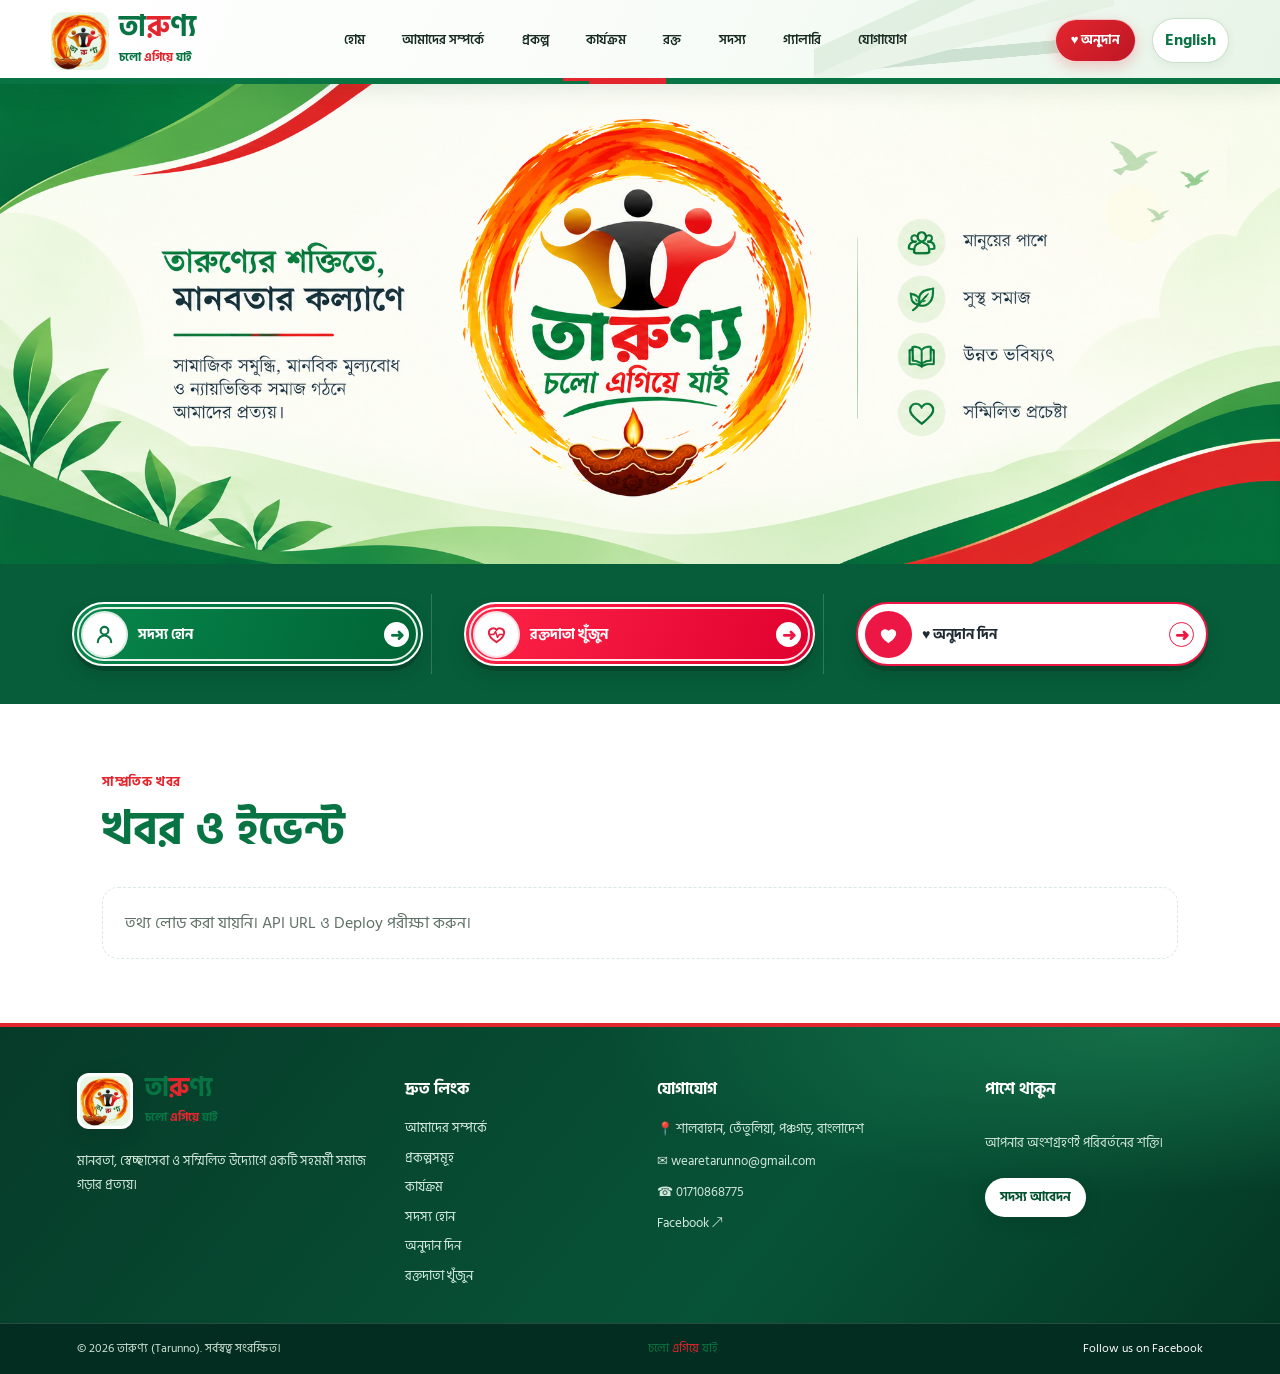
<file: index.html>
<!doctype html><html lang="bn"><head><meta charset="utf-8"><meta name="viewport" content="width=device-width,initial-scale=1"><meta name="description" content="Tarunno social welfare organization, Tetulia, Panchagarh, Bangladesh"><title>তারুণ্য | Tarunno</title><link rel="stylesheet" href="assets/css/style.css"></head><body><header class="site-header"><a class="brand" href="index.html" aria-label="তারুণ্য"><img class="brand-logo" id="siteLogo" src="assets/images/logo/logo.png" alt="তারুণ্য প্রতীক"><span class="brand-wordmark"><b><span class="word-green">তা</span><span class="word-red">রু</span><span class="word-green">ণ্য</span></b><small><span class="tag-green">চলো </span><span class="tag-red">এগিয়ে </span><span class="tag-green">যাই</span></small></span></a><button class="menu-toggle" id="menuToggle" aria-label="Open navigation">☰</button><nav id="mainNav"><a href="index.html" data-bn="হোম" data-en="Home">হোম</a><a href="about.html" data-bn="আমাদের সম্পর্কে" data-en="About">আমাদের সম্পর্কে</a><a href="projects.html" data-bn="প্রকল্প" data-en="Projects">প্রকল্প</a><a href="programs.html" data-bn="কার্যক্রম" data-en="Programs">কার্যক্রম</a><a href="blood-donation.html" data-bn="রক্ত" data-en="Blood">রক্ত</a><a href="members.html" data-bn="সদস্য" data-en="Members">সদস্য</a><a href="gallery.html" data-bn="গ্যালারি" data-en="Gallery">গ্যালারি</a><a href="contact.html" data-bn="যোগাযোগ" data-en="Contact">যোগাযোগ</a></nav><a class="header-donate" href="donation.html" data-bn="♥ অনুদান" data-en="♥ Donate">♥ অনুদান</a><button id="languageToggle" class="lang-btn">English</button></header><main><section class="hero hero-banner-only" id="home"><img id="heroBanner" class="hero-banner" src="assets/images/banners/banner.png" alt="তারুণ্য কার্যক্রমের ব্যানার"></section>
<section class="stats cta-showcase" aria-label="Quick actions">
<div class="cta-member"><a class="cta-pill" href="members.html#membership-form"><span class="cta-icon"><svg viewBox="0 0 24 24" aria-hidden="true"><path d="M12 12a4 4 0 1 0 0-8 4 4 0 0 0 0 8Zm-7 8a7 7 0 0 1 14 0" fill="none" stroke="currentColor" stroke-width="2.2" stroke-linecap="round"/></svg></span><span class="cta-label" data-bn="সদস্য হোন" data-en="Become a member">সদস্য হোন</span><span class="cta-arrow">➜</span></a></div>
<div class="cta-blood"><a class="cta-pill" href="blood-donation.html#find-donor"><span class="cta-icon"><svg viewBox="0 0 24 24" aria-hidden="true"><path d="M12 20s-8-4.8-8-10a4.5 4.5 0 0 1 8-2.8A4.5 4.5 0 0 1 20 10c0 5.2-8 10-8 10Z" fill="none" stroke="currentColor" stroke-width="2"/><path d="M5 12h4l2-3 2 6 2-3h4" fill="none" stroke="currentColor" stroke-width="1.6" stroke-linejoin="round"/></svg></span><span class="cta-label" data-bn="রক্তদাতা খুঁজুন" data-en="Find a blood donor">রক্তদাতা খুঁজুন</span><span class="cta-arrow">➜</span></a></div>
<div class="cta-donate"><a class="cta-pill" href="donation.html"><span class="cta-icon"><svg viewBox="0 0 24 24" aria-hidden="true"><path d="M12 21s-8-4.8-8-10a4.5 4.5 0 0 1 8-2.8A4.5 4.5 0 0 1 20 11c0 5.2-8 10-8 10Z" fill="currentColor"/></svg></span><span class="cta-label" data-bn="♥ অনুদান দিন" data-en="DONATE FUNDS">♥ DONATE FUNDS</span><span class="cta-arrow">➜</span></a></div>
</section>
<section class="section" id="news"><div class="section-heading"><div><span class="eyebrow" data-bn="সাম্প্রতিক খবর" data-en="Updates">সাম্প্রতিক খবর</span><h2 data-bn="খবর ও ইভেন্ট" data-en="News &amp; events">খবর ও ইভেন্ট</h2></div></div><div class="card-grid" id="newsGrid"><p class="loading">খবর লোড হচ্ছে…</p></div></section>
</main><footer class="site-footer"><div class="footer-main"><div class="footer-about"><a class="footer-brand" href="index.html"><img src="assets/images/logo/logo.png" alt="তারুণ্য"><span><strong><span class="word-green">তা</span><span class="word-red">রু</span><span class="word-green">ণ্য</span></strong><small><span class="tag-green">চলো </span><span class="tag-red">এগিয়ে </span><span class="tag-green">যাই</span></small></span></a><p data-bn="মানবতা, স্বেচ্ছাসেবা ও সম্মিলিত উদ্যোগে একটি সহমর্মী সমাজ গড়ার প্রত্যয়।" data-en="Building a compassionate community through humanity, service and collective action.">মানবতা, স্বেচ্ছাসেবা ও সম্মিলিত উদ্যোগে একটি সহমর্মী সমাজ গড়ার প্রত্যয়।</p></div><div class="footer-links"><h3 data-bn="দ্রুত লিংক" data-en="Quick links">দ্রুত লিংক</h3><a href="about.html" data-bn="আমাদের সম্পর্কে" data-en="About us">আমাদের সম্পর্কে</a><a href="projects.html" data-bn="প্রকল্পসমূহ" data-en="Projects">প্রকল্পসমূহ</a><a href="programs.html" data-bn="কার্যক্রম" data-en="Programs">কার্যক্রম</a><a href="members.html#membership-form" data-bn="সদস্য হোন" data-en="Become a member">সদস্য হোন</a><a href="donation.html" data-bn="অনুদান দিন" data-en="Donate">অনুদান দিন</a><a href="blood-donation.html#find-donor" data-bn="রক্তদাতা খুঁজুন" data-en="Find a blood donor">রক্তদাতা খুঁজুন</a></div><div class="footer-contact"><h3 data-bn="যোগাযোগ" data-en="Contact">যোগাযোগ</h3><p data-bn="📍 শালবাহান, তেঁতুলিয়া, পঞ্চগড়, বাংলাদেশ" data-en="📍 Shalbahan, Tetulia, Panchagarh, Bangladesh">📍 শালবাহান, তেঁতুলিয়া, পঞ্চগড়, বাংলাদেশ</p><p>✉ wearetarunno@gmail.com</p><p>☎ 01710868775</p><a href="https://www.facebook.com/wearetarunno" target="_blank" rel="noopener">Facebook ↗</a></div><div class="footer-cta"><h3 data-bn="পাশে থাকুন" data-en="Stand with us">পাশে থাকুন</h3><p data-bn="আপনার অংশগ্রহণই পরিবর্তনের শক্তি।" data-en="Your participation makes change possible.">আপনার অংশগ্রহণই পরিবর্তনের শক্তি।</p><a class="btn footer-button" href="members.html#membership-form" data-bn="সদস্য আবেদন" data-en="Join Tarunno">সদস্য আবেদন</a></div></div><div class="footer-bottom"><span>© <span id="year"></span> তারুণ্য (Tarunno). সর্বস্বত্ব সংরক্ষিত।</span><span><span class="tag-green">চলো </span><span class="tag-red">এগিয়ে </span><span class="tag-green">যাই</span></span><a href="https://www.facebook.com/wearetarunno" target="_blank" rel="noopener">Follow us on Facebook</a></div></footer><script src="assets/js/config.js"></script><script src="assets/js/app.js"></script><script src="assets/js/ux.js"></script></body></html>
</file>
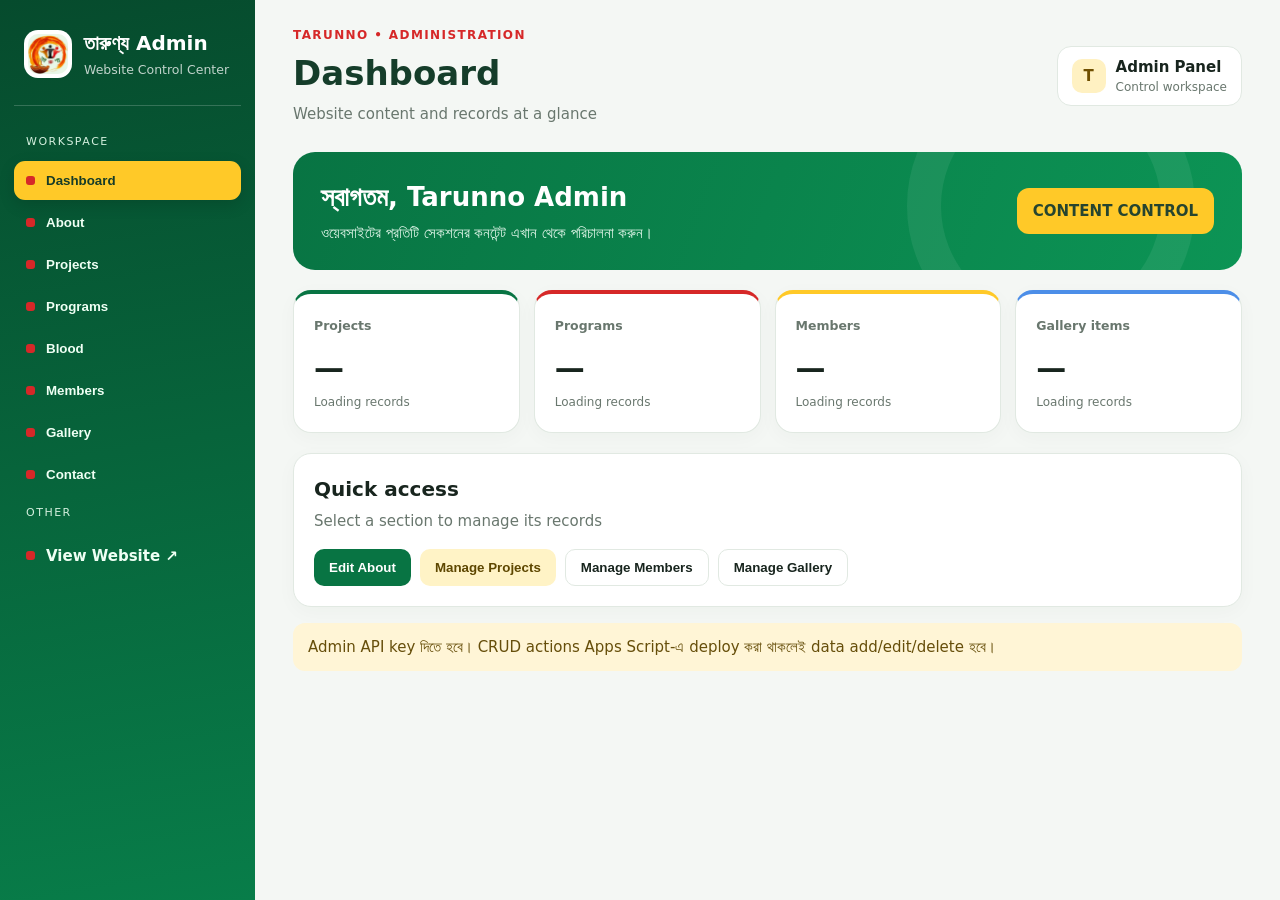
<file: admin/index.html>
<!doctype html>
<html lang="bn"><head><meta charset="utf-8"><meta name="viewport" content="width=device-width,initial-scale=1">
<title>Tarunno Admin Panel</title><link rel="icon" href="../assets/images/logo/logo.png">
<style>
:root{--green:#087443;--deep:#064b2d;--red:#d62828;--yellow:#ffc928;--bg:#f4f7f4;--ink:#18251e;--muted:#69776e;--line:#e1e9e2}
*{box-sizing:border-box}body{margin:0;background:var(--bg);font:15px/1.5 system-ui,-apple-system,"Segoe UI",sans-serif;color:var(--ink)}
.layout{display:grid;grid-template-columns:255px 1fr;min-height:100vh}.sidebar{background:linear-gradient(170deg,var(--deep),#087d49);color:white;padding:22px 14px;position:sticky;top:0;height:100vh;overflow:auto}
.brand{display:flex;align-items:center;gap:12px;padding:6px 10px 24px;border-bottom:1px solid #ffffff30;margin-bottom:20px}.brand img{width:48px;height:48px;object-fit:contain;background:white;border-radius:14px;padding:4px}.brand b{display:block;font-size:20px}.brand small{opacity:.75}
.nav-label{font-size:11px;letter-spacing:1.5px;color:#d5f0df;padding:8px 12px}.nav{display:flex;width:100%;align-items:center;gap:11px;border:0;background:transparent;color:#effff4;text-align:left;padding:12px;border-radius:11px;font-weight:650;cursor:pointer;margin:3px 0}.nav:hover{background:#ffffff18}.nav.active{background:var(--yellow);color:#173c28;box-shadow:0 5px 16px #0002}.nav .dot{width:9px;height:9px;border-radius:3px;background:var(--red);display:inline-block}
main{min-width:0;padding:26px clamp(16px,3vw,38px)}.topbar{display:flex;justify-content:space-between;align-items:center;gap:16px;margin-bottom:26px}.eyebrow{font-size:12px;font-weight:800;letter-spacing:1.4px;color:var(--red)}h1{font-size:clamp(25px,3vw,34px);margin:4px 0;color:#153d2a}h2{font-size:20px;margin:0 0 6px}.muted{color:var(--muted)}.profile{display:flex;gap:10px;align-items:center;background:white;border:1px solid var(--line);border-radius:14px;padding:9px 14px}.profile .mark{width:34px;height:34px;border-radius:10px;background:#fff1c2;color:#704f00;display:grid;place-items:center;font-weight:900}
.welcome{background:linear-gradient(110deg,#087443,#0c9455);color:white;border-radius:22px;padding:26px 28px;display:flex;align-items:center;justify-content:space-between;gap:18px;position:relative;overflow:hidden}.welcome:after{content:"";position:absolute;width:220px;height:220px;border:34px solid #ffffff12;border-radius:50%;right:5%;top:-90px}.welcome h2{font-size:26px;margin:0 0 5px}.welcome p{margin:0;color:#e0f6e9}.welcome .chip{position:relative;z-index:1;background:var(--yellow);color:#26442f;border-radius:12px;padding:12px 16px;font-weight:800}
.stats{display:grid;grid-template-columns:repeat(4,minmax(0,1fr));gap:14px;margin:20px 0}.stat,.panel{background:white;border:1px solid var(--line);border-radius:18px;padding:20px;box-shadow:0 5px 20px #143e1d08}.stat{border-top:4px solid var(--green)}.stat:nth-child(2){border-top-color:var(--red)}.stat:nth-child(3){border-top-color:var(--yellow)}.stat:nth-child(4){border-top-color:#4c8ee8}.stat small{color:var(--muted);font-weight:650}.stat strong{display:block;font-size:30px;margin-top:8px}.stat span{font-size:12px;color:var(--muted)}
.panel{margin:16px 0}.panel-head{display:flex;align-items:center;justify-content:space-between;gap:12px;flex-wrap:wrap;margin-bottom:16px}.actions{display:flex;gap:9px;flex-wrap:wrap}.btn{border:0;border-radius:10px;padding:10px 15px;font-weight:750;cursor:pointer}.primary{background:var(--green);color:white}.danger{background:#fff0ef;color:var(--red);border:1px solid #ffd3d0}.secondary{background:#fff3c6;color:#5e4700}.outline{background:white;border:1px solid var(--line);color:var(--ink)}input,textarea,select{width:100%;padding:11px 12px;border:1px solid #d8e2d9;border-radius:10px;background:#fff;font:inherit;color:var(--ink);outline-color:var(--green)}label{display:block;font-size:13px;font-weight:750;color:#425449}label input,label textarea,label select{margin-top:6px}.form-grid{display:grid;grid-template-columns:repeat(2,minmax(0,1fr));gap:14px}.full{grid-column:1/-1}.table-wrap{overflow:auto;border:1px solid var(--line);border-radius:12px}table{border-collapse:collapse;width:100%;min-width:600px}th,td{text-align:left;padding:12px 14px;border-bottom:1px solid var(--line);font-size:13px;vertical-align:top}th{background:#f2f7f2;color:#31523d;font-size:12px}tr:last-child td{border-bottom:0}.row-actions{display:flex;gap:6px}.row-actions button{padding:6px 9px;font-size:12px}.notice{padding:13px 15px;border-radius:12px;background:#fff5d6;color:#664e0a;margin:12px 0}.result{white-space:pre-wrap;overflow-wrap:anywhere;background:#f6f8f6;border-radius:10px;padding:12px;font-size:12px;max-height:180px;overflow:auto}.hidden{display:none!important}.section-intro{margin:0 0 16px;color:var(--muted)}.logo-small{height:26px;width:26px;object-fit:contain;vertical-align:middle;margin-right:7px}
@media(max-width:1000px){.stats{grid-template-columns:repeat(2,minmax(0,1fr))}.layout{grid-template-columns:220px 1fr}}@media(max-width:700px){.layout{display:block}.sidebar{height:auto;position:relative;padding:12px}.brand{padding-bottom:12px;margin-bottom:10px}.nav-list{display:flex;overflow:auto;gap:5px}.nav-label{display:none}.nav{white-space:nowrap;width:auto;flex:0 0 auto}.nav .dot{display:none}main{padding:18px 13px}.topbar{align-items:flex-start}.profile{display:none}.welcome{padding:20px;display:block}.welcome .chip{display:inline-block;margin-top:14px}.stats{gap:9px}.stat{padding:14px}.stat strong{font-size:24px}.form-grid{grid-template-columns:1fr}.full{grid-column:auto}}
</style></head><body>
<div class="layout"><aside class="sidebar"><div class="brand"><img src="../assets/images/logo/logo.png" alt="Tarunno logo"><div><b>তারুণ্য Admin</b><small>Website Control Center</small></div></div>
<div class="nav-label">WORKSPACE</div><div class="nav-list" id="navList">
<button class="nav active" data-module="Dashboard"><span class="dot"></span> Dashboard</button>
<button class="nav" data-module="About"><span class="dot"></span> About</button>
<button class="nav" data-module="Projects"><span class="dot"></span> Projects</button>
<button class="nav" data-module="Programs"><span class="dot"></span> Programs</button>
<button class="nav" data-module="BloodDonors"><span class="dot"></span> Blood</button>
<button class="nav" data-module="Members"><span class="dot"></span> Members</button>
<button class="nav" data-module="Gallery"><span class="dot"></span> Gallery</button>
<button class="nav" data-module="Contact"><span class="dot"></span> Contact</button>
</div><div class="nav-label">OTHER</div><a class="nav" href="../" style="text-decoration:none"><span class="dot"></span> View Website ↗</a></aside>
<main><div class="topbar"><div><div class="eyebrow">TARUNNO • ADMINISTRATION</div><h1 id="pageTitle">Dashboard</h1><div class="muted" id="subTitle">Website content and records at a glance</div></div><div class="profile"><span class="mark">T</span><div><b>Admin Panel</b><div class="muted" style="font-size:12px">Control workspace</div></div></div></div>
<section id="dashboardView"><div class="welcome"><div><h2>স্বাগতম, Tarunno Admin</h2><p>ওয়েবসাইটের প্রতিটি সেকশনের কনটেন্ট এখান থেকে পরিচালনা করুন।</p></div><div class="chip">CONTENT CONTROL</div></div><div class="stats" id="stats"><div class="stat"><small>Projects</small><strong>—</strong><span>Loading records</span></div><div class="stat"><small>Programs</small><strong>—</strong><span>Loading records</span></div><div class="stat"><small>Members</small><strong>—</strong><span>Loading records</span></div><div class="stat"><small>Gallery items</small><strong>—</strong><span>Loading records</span></div></div><div class="panel"><div class="panel-head"><div><h2>Quick access</h2><div class="muted">Select a section to manage its records</div></div></div><div class="actions"><button class="btn primary" onclick="openModule('About')">Edit About</button><button class="btn secondary" onclick="openModule('Projects')">Manage Projects</button><button class="btn outline" onclick="openModule('Members')">Manage Members</button><button class="btn outline" onclick="openModule('Gallery')">Manage Gallery</button></div></div><div class="notice">Admin API key দিতে হবে। CRUD actions Apps Script-এ deploy করা থাকলেই data add/edit/delete হবে।</div></section>
<section id="moduleView" class="hidden"><div class="panel"><div class="panel-head"><div><h2 id="moduleHeading">Content manager</h2><p id="moduleDesc" class="section-intro">Add, edit, replace, or delete records.</p></div><div class="actions"><button class="btn outline" id="refreshBtn">Refresh list</button><button class="btn primary" id="newBtn">+ Add new</button></div></div><label style="max-width:360px;margin-bottom:14px">Admin key <input id="adminKey" type="password" placeholder="TARUNNO_ADMIN_KEY" autocomplete="current-password"></label><div class="table-wrap"><table><thead id="tableHead"></thead><tbody id="tableBody"><tr><td>Choose a section to load records.</td></tr></tbody></table></div><pre class="result" id="result" style="margin-top:12px">Ready.</pre></div>
<div class="panel hidden" id="editorPanel"><div class="panel-head"><h2 id="editorTitle">Add record</h2><button class="btn outline" id="cancelBtn">Cancel</button></div><form id="editorForm"><div id="formFields" class="form-grid"></div><div class="actions" style="margin-top:18px"><button class="btn primary" type="submit">Save changes</button><button class="btn danger" type="button" id="deleteCurrentBtn">Delete record</button></div></form></div></section>
</main></div>
<script src="../assets/js/config.js"></script><script>
const API=(window.TARUNNO_CONFIG||{}).appsScriptUrl;
const defs={
About:{api:'SiteContent',title:'About',desc:'Edit About page text and key-value content. Image fields can use a public image URL.',fields:[['key','Content key','text'],['bn','Bengali content','textarea'],['en','English content','textarea']]},
Projects:{api:'Projects',title:'Projects',desc:'Create, edit, replace image URL, or delete project records.',fields:[['titleBn','Title (Bangla)','text'],['titleEn','Title (English)','text'],['descriptionBn','Description (Bangla)','textarea'],['descriptionEn','Description (English)','textarea'],['image','Image URL','text'],['date','Date','text'],['status','Status','select:active,inactive']]},
Programs:{api:'Programs',title:'Programs',desc:'Manage programs and their image links.',fields:[['titleBn','Title (Bangla)','text'],['titleEn','Title (English)','text'],['descriptionBn','Description (Bangla)','textarea'],['descriptionEn','Description (English)','textarea'],['image','Image URL','text'],['status','Status','select:active,inactive']]},
BloodDonors:{api:'BloodDonors',title:'Blood',desc:'Manage blood donor records. Handle personal information carefully.',fields:[['name','Name','text'],['bloodGroup','Blood group','text'],['phone','Phone','text'],['district','District','text'],['upazila','Upazila','text'],['lastDonation','Last donation','text'],['consent','Consent','text'],['status','Status','select:active,inactive']]},
Members:{api:'Members',title:'Members',desc:'Manage member records and replace photo URL. Sensitive member data should be restricted.',fields:[['name','Name','text'],['role','Role','text'],['category','Category','text'],['photo','Photo URL','text'],['bioBn','Bio (Bangla)','textarea'],['bioEn','Bio (English)','textarea'],['status','Status','select:active,inactive']]},
Gallery:{api:'Gallery',title:'Gallery',desc:'Add gallery items and replace image URLs.',fields:[['title','Title','text'],['imageUrl','Image URL','text'],['projectId','Project ID (optional)','text']]},
Contact:{api:'SiteContent',title:'Contact',desc:'Manage contact page content using key/value records.',fields:[['key','Content key','text'],['bn','Bengali content','textarea'],['en','English content','textarea']]}
};
let current='Dashboard', records=[], editing=null;
function openModule(name){current=name;document.querySelectorAll('[data-module]').forEach(b=>b.classList.toggle('active',b.dataset.module===name));document.getElementById('pageTitle').textContent=name==='BloodDonors'?'Blood':name;document.getElementById('subTitle').textContent='Content manager • Add / Edit / Replace / Delete';document.getElementById('dashboardView').classList.add('hidden');document.getElementById('moduleView').classList.remove('hidden');document.getElementById('moduleHeading').textContent=(defs[name]||{}).title||name;document.getElementById('moduleDesc').textContent=(defs[name]||{}).desc||'';document.getElementById('editorPanel').classList.add('hidden');loadRecords();}
document.querySelectorAll('[data-module]').forEach(b=>b.addEventListener('click',()=>{if(b.dataset.module==='Dashboard'){current='Dashboard';document.getElementById('dashboardView').classList.remove('hidden');document.getElementById('moduleView').classList.add('hidden');document.getElementById('pageTitle').textContent='Dashboard';document.getElementById('subTitle').textContent='Website content and records at a glance';document.querySelectorAll('[data-module]').forEach(n=>n.classList.toggle('active',n.dataset.module==='Dashboard'));return;}openModule(b.dataset.module)}));
async function getData(sheet){const r=await fetch(API+'?action='+encodeURIComponent(sheet));return r.json();}
async function loadRecords(){const d=defs[current];if(!d)return;const body=document.getElementById('tableBody');body.innerHTML='<tr><td>Loading…</td></tr>';try{const j=await getData(d.api);if(!j.success)throw Error(j.error||'Could not load');records=j.data||[];renderTable();document.getElementById('result').textContent='Loaded '+records.length+' records from '+d.api;}catch(e){body.innerHTML='<tr><td>Could not load records: '+esc(e.message)+'</td></tr>';document.getElementById('result').textContent=e.message;}}
function esc(v){return String(v??'').replace(/[&<>"]/g,c=>({'&':'&amp;','<':'&lt;','>':'&gt;','"':'&quot;'}[c]));}
function renderTable(){const d=defs[current], keys=['id',...d.fields.map(x=>x[0])].filter((k,i,a)=>a.indexOf(k)===i);document.getElementById('tableHead').innerHTML='<tr>'+keys.map(k=>'<th>'+esc(k)+'</th>').join('')+'<th>Actions</th></tr>';document.getElementById('tableBody').innerHTML=records.length?records.map((r,i)=>'<tr>'+keys.map(k=>'<td>'+esc(String(r[k]??'').slice(0,180))+'</td>').join('')+'<td><div class="row-actions"><button class="btn secondary" onclick="editRecord('+i+')">Edit / Replace</button><button class="btn danger" onclick="deleteRecord('+i+')">Delete</button></div></td></tr>').join(''):'<tr><td colspan="'+(keys.length+1)+'">No records found. Click Add new.</td></tr>';}
function showEditor(rec){editing=rec||null;const d=defs[current];document.getElementById('editorTitle').textContent=rec?'Edit / Replace record':'Add new record';document.getElementById('editorPanel').classList.remove('hidden');document.getElementById('deleteCurrentBtn').classList.toggle('hidden',!rec);document.getElementById('formFields').innerHTML=(rec?[[rec.id!==undefined?'id':'key','Record ID / Key','text',true],...d.fields.filter(x=>x[0] !== (rec.id!==undefined?'id':'key'))]:d.fields).map(([key,label,type,ro])=>{let val=rec?(rec[key]??''):'';let input=type==='textarea'?'<textarea rows="3" name="'+key+'">'+esc(val)+'</textarea>':type.startsWith('select:')?'<select name="'+key+'">'+type.slice(7).split(',').map(v=>'<option '+(val===v?'selected':'')+'>'+v+'</option>').join('')+'</select>':'<input name="'+key+'" type="text" value="'+esc(val)+'" '+(ro?'readonly':'')+'>';return '<label class="'+(type==='textarea'?'full':'')+'">'+esc(label)+input+'</label>';}).join('');document.getElementById('editorPanel').scrollIntoView({behavior:'smooth',block:'start'});}
window.editRecord=i=>showEditor(records[i]);document.getElementById('newBtn').onclick=()=>showEditor(null);document.getElementById('cancelBtn').onclick=()=>document.getElementById('editorPanel').classList.add('hidden');document.getElementById('refreshBtn').onclick=loadRecords;
async function adminPost(action,data){const r=await fetch(API,{method:'POST',headers:{'Content-Type':'text/plain;charset=utf-8'},body:JSON.stringify({action,data,adminKey:document.getElementById('adminKey').value})});return r.json();}
document.getElementById('editorForm').addEventListener('submit',async e=>{e.preventDefault();const data=Object.fromEntries(new FormData(e.currentTarget).entries());const out=document.getElementById('result');out.textContent='Saving…';try{const j=await adminPost('adminUpsertRecord',{sheet:defs[current].api,record:data});out.textContent=JSON.stringify(j,null,2);if(j.success){document.getElementById('editorPanel').classList.add('hidden');await loadRecords();}}catch(err){out.textContent=err.message;}});
window.deleteRecord=async i=>{const r=records[i];if(!confirm('Delete this record? This cannot be undone.'))return;try{const j=await adminPost('adminDeleteRecord',{sheet:defs[current].api,id:(r.id||r.key)});document.getElementById('result').textContent=JSON.stringify(j,null,2);if(j.success)loadRecords();}catch(e){document.getElementById('result').textContent=e.message;}};
document.getElementById('deleteCurrentBtn').onclick=async()=>{if(!editing)return;await window.deleteRecord(records.findIndex(r=>String(r.id||r.key)===String(editing.id||editing.key)));document.getElementById('editorPanel').classList.add('hidden');};
async function dashboardStats(){for(const [i,sheet] of ['Projects','Programs','Members','Gallery'].entries()){try{const j=await getData(sheet);const el=document.querySelectorAll('.stat strong')[i];if(el)el.textContent=j.success?(j.data||[]).length:'!';}catch(e){}}}
dashboardStats();
</script></body></html>
</file>
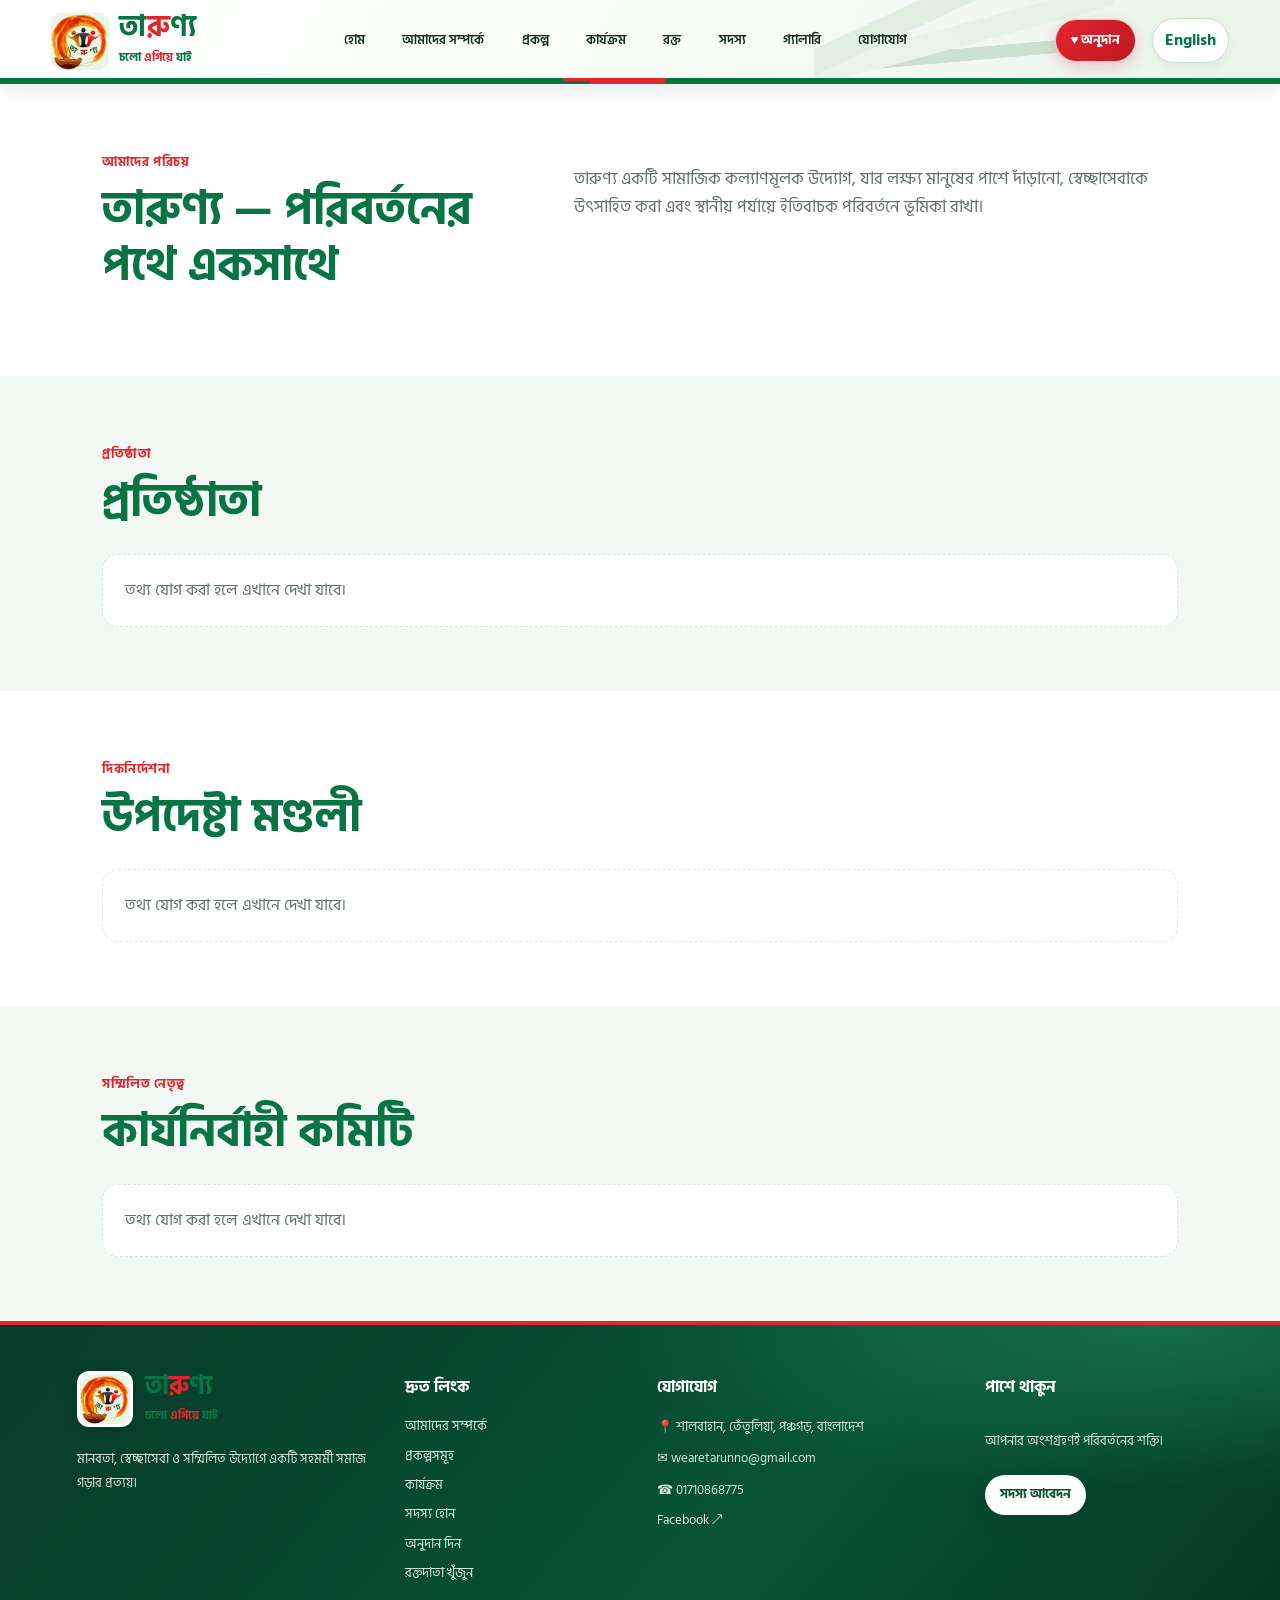
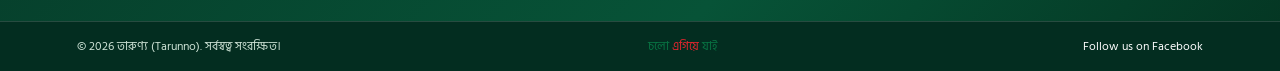
<file: about.html>
<!doctype html><html lang="bn"><head><meta charset="utf-8"><meta name="viewport" content="width=device-width,initial-scale=1"><meta name="description" content="Tarunno social welfare organization, Tetulia, Panchagarh, Bangladesh"><title>আমাদের সম্পর্কে | Tarunno</title><link rel="stylesheet" href="assets/css/style.css"></head><body><header class="site-header"><a class="brand" href="index.html" aria-label="তারুণ্য"><img class="brand-logo" id="siteLogo" src="assets/images/logo/logo.png" alt="তারুণ্য প্রতীক"><span class="brand-wordmark"><b><span class="word-green">তা</span><span class="word-red">রু</span><span class="word-green">ণ্য</span></b><small><span class="tag-green">চলো </span><span class="tag-red">এগিয়ে </span><span class="tag-green">যাই</span></small></span></a><button class="menu-toggle" id="menuToggle" aria-label="Open navigation">☰</button><nav id="mainNav"><a href="index.html" data-bn="হোম" data-en="Home">হোম</a><a href="about.html" data-bn="আমাদের সম্পর্কে" data-en="About">আমাদের সম্পর্কে</a><a href="projects.html" data-bn="প্রকল্প" data-en="Projects">প্রকল্প</a><a href="programs.html" data-bn="কার্যক্রম" data-en="Programs">কার্যক্রম</a><a href="blood-donation.html" data-bn="রক্ত" data-en="Blood">রক্ত</a><a href="members.html" data-bn="সদস্য" data-en="Members">সদস্য</a><a href="gallery.html" data-bn="গ্যালারি" data-en="Gallery">গ্যালারি</a><a href="contact.html" data-bn="যোগাযোগ" data-en="Contact">যোগাযোগ</a></nav><a class="header-donate" href="donation.html" data-bn="♥ অনুদান" data-en="♥ Donate">♥ অনুদান</a><button id="languageToggle" class="lang-btn">English</button></header><main><section class="section about-grid" id="about"><div><span class="eyebrow" data-bn="আমাদের পরিচয়" data-en="Who we are">আমাদের পরিচয়</span><h2 data-bn="তারুণ্য — পরিবর্তনের পথে একসাথে" data-en="Tarunno — moving forward together">তারুণ্য — পরিবর্তনের পথে একসাথে</h2></div><div><p data-bn="তারুণ্য একটি সামাজিক কল্যাণমূলক উদ্যোগ, যার লক্ষ্য মানুষের পাশে দাঁড়ানো, স্বেচ্ছাসেবাকে উৎসাহিত করা এবং স্থানীয় পর্যায়ে ইতিবাচক পরিবর্তনে ভূমিকা রাখা। " data-en="Tarunno is a social welfare initiative committed to supporting people, encouraging volunteering and contributing to positive local change. ">তারুণ্য একটি সামাজিক কল্যাণমূলক উদ্যোগ, যার লক্ষ্য মানুষের পাশে দাঁড়ানো, স্বেচ্ছাসেবাকে উৎসাহিত করা এবং স্থানীয় পর্যায়ে ইতিবাচক পরিবর্তনে ভূমিকা রাখা। </p></div></section><section class="section tinted team-section" id="founder"><div class="section-heading"><div><span class="eyebrow" data-bn="প্রতিষ্ঠাতা" data-en="Founder">প্রতিষ্ঠাতা</span><h2 data-bn="প্রতিষ্ঠাতা" data-en="Founder">প্রতিষ্ঠাতা</h2></div></div><div class="card-grid team-grid" id="founderGrid"><div class="empty-state" data-bn="তথ্য যোগ করা হলে এখানে দেখা যাবে।" data-en="Founder details will appear here when added.">তথ্য যোগ করা হলে এখানে দেখা যাবে।</div></div></section><section class="section team-section" id="advisors"><div class="section-heading"><div><span class="eyebrow" data-bn="দিকনির্দেশনা" data-en="Guidance">দিকনির্দেশনা</span><h2 data-bn="উপদেষ্টা মণ্ডলী" data-en="Advisors">উপদেষ্টা মণ্ডলী</h2></div></div><div class="card-grid team-grid" id="advisorGrid"><div class="empty-state" data-bn="তথ্য যোগ করা হলে এখানে দেখা যাবে।" data-en="Advisor details will appear here when added.">তথ্য যোগ করা হলে এখানে দেখা যাবে।</div></div></section><section class="section tinted team-section" id="executive-committee"><div class="section-heading"><div><span class="eyebrow" data-bn="সম্মিলিত নেতৃত্ব" data-en="Leadership">সম্মিলিত নেতৃত্ব</span><h2 data-bn="কার্যনির্বাহী কমিটি" data-en="Executive Committee">কার্যনির্বাহী কমিটি</h2></div></div><div class="card-grid team-grid" id="executiveGrid"><div class="empty-state" data-bn="তথ্য যোগ করা হলে এখানে দেখা যাবে।" data-en="Executive committee details will appear here when added.">তথ্য যোগ করা হলে এখানে দেখা যাবে।</div></div></section></main><footer class="site-footer"><div class="footer-main"><div class="footer-about"><a class="footer-brand" href="index.html"><img src="assets/images/logo/logo.png" alt="তারুণ্য"><span><strong><span class="word-green">তা</span><span class="word-red">রু</span><span class="word-green">ণ্য</span></strong><small><span class="tag-green">চলো </span><span class="tag-red">এগিয়ে </span><span class="tag-green">যাই</span></small></span></a><p data-bn="মানবতা, স্বেচ্ছাসেবা ও সম্মিলিত উদ্যোগে একটি সহমর্মী সমাজ গড়ার প্রত্যয়।" data-en="Building a compassionate community through humanity, service and collective action.">মানবতা, স্বেচ্ছাসেবা ও সম্মিলিত উদ্যোগে একটি সহমর্মী সমাজ গড়ার প্রত্যয়।</p></div><div class="footer-links"><h3 data-bn="দ্রুত লিংক" data-en="Quick links">দ্রুত লিংক</h3><a href="about.html" data-bn="আমাদের সম্পর্কে" data-en="About us">আমাদের সম্পর্কে</a><a href="projects.html" data-bn="প্রকল্পসমূহ" data-en="Projects">প্রকল্পসমূহ</a><a href="programs.html" data-bn="কার্যক্রম" data-en="Programs">কার্যক্রম</a><a href="members.html#membership-form" data-bn="সদস্য হোন" data-en="Become a member">সদস্য হোন</a><a href="donation.html" data-bn="অনুদান দিন" data-en="Donate">অনুদান দিন</a><a href="blood-donation.html#find-donor" data-bn="রক্তদাতা খুঁজুন" data-en="Find a blood donor">রক্তদাতা খুঁজুন</a></div><div class="footer-contact"><h3 data-bn="যোগাযোগ" data-en="Contact">যোগাযোগ</h3><p data-bn="📍 শালবাহান, তেঁতুলিয়া, পঞ্চগড়, বাংলাদেশ" data-en="📍 Shalbahan, Tetulia, Panchagarh, Bangladesh">📍 শালবাহান, তেঁতুলিয়া, পঞ্চগড়, বাংলাদেশ</p><p>✉ wearetarunno@gmail.com</p><p>☎ 01710868775</p><a href="https://www.facebook.com/wearetarunno" target="_blank" rel="noopener">Facebook ↗</a></div><div class="footer-cta"><h3 data-bn="পাশে থাকুন" data-en="Stand with us">পাশে থাকুন</h3><p data-bn="আপনার অংশগ্রহণই পরিবর্তনের শক্তি।" data-en="Your participation makes change possible.">আপনার অংশগ্রহণই পরিবর্তনের শক্তি।</p><a class="btn footer-button" href="members.html#membership-form" data-bn="সদস্য আবেদন" data-en="Join Tarunno">সদস্য আবেদন</a></div></div><div class="footer-bottom"><span>© <span id="year"></span> তারুণ্য (Tarunno). সর্বস্বত্ব সংরক্ষিত।</span><span><span class="tag-green">চলো </span><span class="tag-red">এগিয়ে </span><span class="tag-green">যাই</span></span><a href="https://www.facebook.com/wearetarunno" target="_blank" rel="noopener">Follow us on Facebook</a></div></footer><script src="assets/js/config.js"></script><script src="assets/js/app.js"></script><script src="assets/js/ux.js"></script></body></html>
</file>
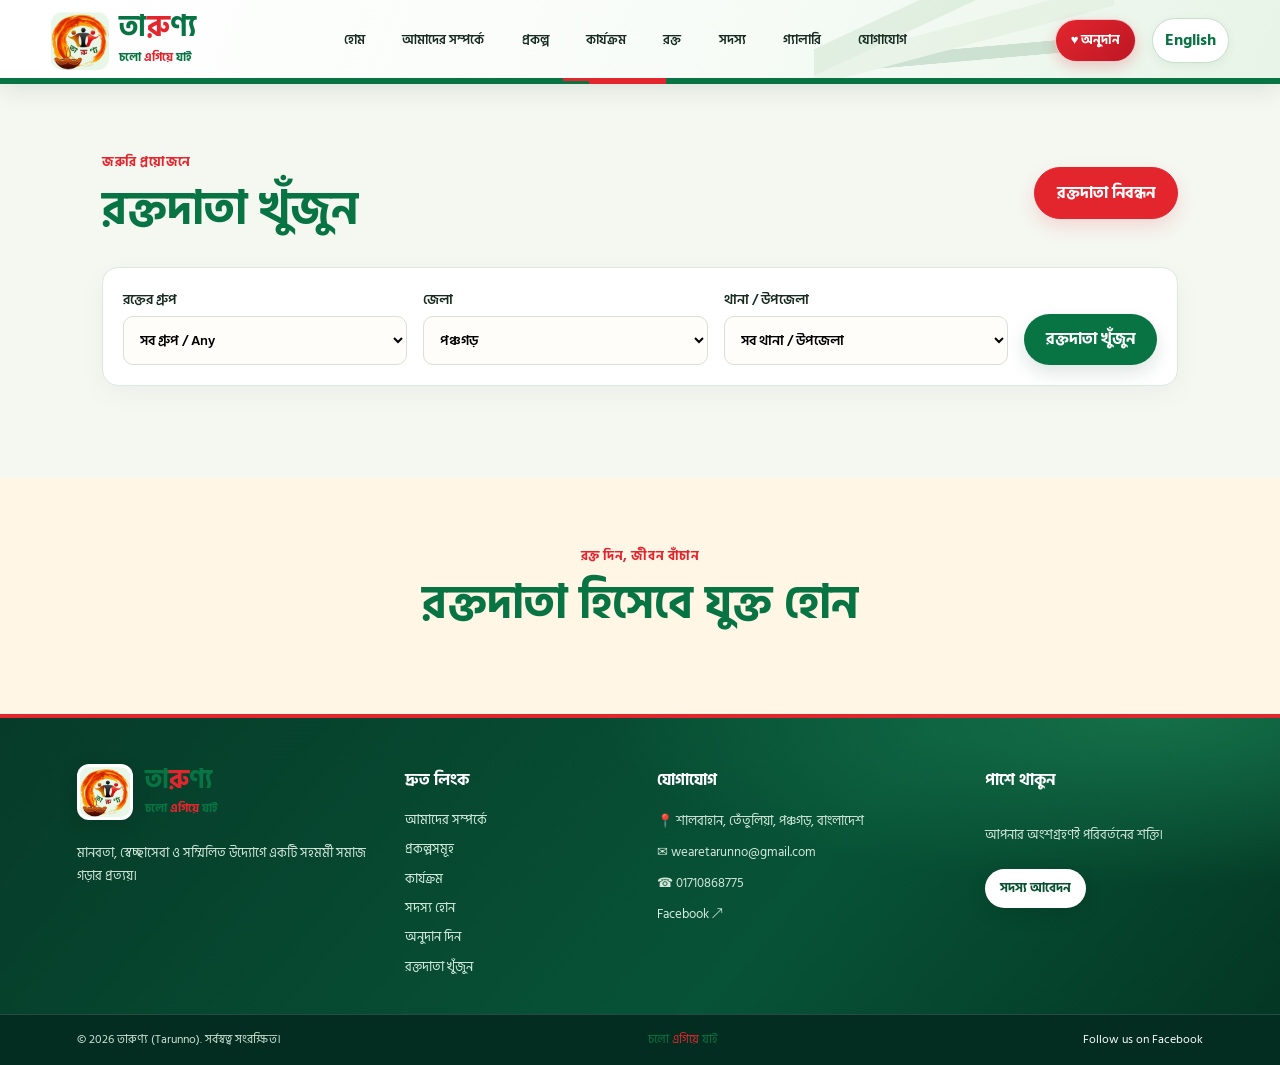
<file: blood-donation.html>
<!doctype html><html lang="bn"><head><meta charset="utf-8"><meta name="viewport" content="width=device-width,initial-scale=1"><meta name="description" content="Tarunno social welfare organization, Tetulia, Panchagarh, Bangladesh"><title>Blood | Tarunno</title><link rel="stylesheet" href="assets/css/style.css"></head><body><header class="site-header"><a class="brand" href="index.html" aria-label="তারুণ্য"><img class="brand-logo" id="siteLogo" src="assets/images/logo/logo.png" alt="তারুণ্য প্রতীক"><span class="brand-wordmark"><b><span class="word-green">তা</span><span class="word-red">রু</span><span class="word-green">ণ্য</span></b><small><span class="tag-green">চলো </span><span class="tag-red">এগিয়ে </span><span class="tag-green">যাই</span></small></span></a><button class="menu-toggle" id="menuToggle" aria-label="Open navigation">☰</button><nav id="mainNav"><a href="index.html" data-bn="হোম" data-en="Home">হোম</a><a href="about.html" data-bn="আমাদের সম্পর্কে" data-en="About">আমাদের সম্পর্কে</a><a href="projects.html" data-bn="প্রকল্প" data-en="Projects">প্রকল্প</a><a href="programs.html" data-bn="কার্যক্রম" data-en="Programs">কার্যক্রম</a><a href="blood-donation.html" data-bn="রক্ত" data-en="Blood">রক্ত</a><a href="members.html" data-bn="সদস্য" data-en="Members">সদস্য</a><a href="gallery.html" data-bn="গ্যালারি" data-en="Gallery">গ্যালারি</a><a href="contact.html" data-bn="যোগাযোগ" data-en="Contact">যোগাযোগ</a></nav><a class="header-donate" href="donation.html" data-bn="♥ অনুদান" data-en="♥ Donate">♥ অনুদান</a><button id="languageToggle" class="lang-btn">English</button></header><main><section class="section donor-finder" id="find-donor"><div class="section-heading"><div><span class="eyebrow" data-bn="জরুরি প্রয়োজনে" data-en="When every moment matters">জরুরি প্রয়োজনে</span><h2 data-bn="রক্তদাতা খুঁজুন" data-en="Find a blood donor">রক্তদাতা খুঁজুন</h2></div><a class="btn donor-cta donor-top-cta" href="#donor-registration" id="openDonorFormTop" data-bn="রক্তদাতা নিবন্ধন" data-en="Become a blood donor">রক্তদাতা নিবন্ধন</a></div></div><form id="donorSearchForm" class="form-card donor-search-form"><label><span data-bn="রক্তের গ্রুপ" data-en="Blood group">রক্তের গ্রুপ</span><select id="searchBloodGroup"><option value="">সব গ্রুপ / Any</option><option>A+</option><option>A-</option><option>B+</option><option>B-</option><option>AB+</option><option>AB-</option><option>O+</option><option>O-</option></select></label><label><span data-bn="জেলা" data-en="District">জেলা</span><select id="searchDistrict"><option value="">সব জেলা</option></select></label><label><span data-bn="থানা / উপজেলা" data-en="Police station / upazila">থানা / উপজেলা</span><select id="searchArea"><option value="">সব থানা / উপজেলা</option></select></label><button class="btn primary" type="submit" data-bn="রক্তদাতা খুঁজুন" data-en="Find donors">রক্তদাতা খুঁজুন</button></form><div id="donorResults" class="card-grid donor-results" aria-live="polite"></div></section><section class="section blood-section" id="donor-registration"><div class="blood-intro"><span class="eyebrow" data-bn="রক্ত দিন, জীবন বাঁচান" data-en="Give blood, save lives">রক্ত দিন, জীবন বাঁচান</span><h2 data-bn="রক্তদাতা হিসেবে যুক্ত হোন" data-en="Join our blood donor network">রক্তদাতা হিসেবে যুক্ত হোন</h2><div class="form-status" id="donorStatus" role="status"></div></div><div id="donorRegistrationWrap" hidden><form class="form-card" id="donorForm"><h3 data-bn="রক্তদাতা নিবন্ধন" data-en="Donor registration">রক্তদাতা নিবন্ধন</h3><div class="form-grid"><label><span data-bn="পূর্ণ নাম" data-en="Full name">পূর্ণ নাম</span><input name="name" required=""/></label><label><span data-bn="রক্তের গ্রুপ" data-en="Blood group">রক্তের গ্রুপ</span><select name="bloodGroup" required=""><option value="">নির্বাচন করুন</option><option>A+</option><option>A-</option><option>B+</option><option>B-</option><option>AB+</option><option>AB-</option><option>O+</option><option>O-</option></select></label><label><span data-bn="ফোন" data-en="Phone">ফোন</span><input name="phone" required="" type="tel"/></label><label><span data-bn="ইমেইল" data-en="Email">ইমেইল</span><input name="email" type="email" autocomplete="email"/></label><label><span data-bn="লিঙ্গ" data-en="Gender">লিঙ্গ</span><select name="gender" required><option value="" data-bn="নির্বাচন করুন" data-en="Select">নির্বাচন করুন</option><option value="Male" data-bn="পুরুষ" data-en="Male">পুরুষ</option><option value="Female" data-bn="নারী" data-en="Female">নারী</option><option value="Other" data-bn="অন্যান্য" data-en="Other">অন্যান্য</option><option value="Prefer not to say" data-bn="বলতে অনিচ্ছুক" data-en="Prefer not to say">বলতে অনিচ্ছুক</option></select></label><label><span data-bn="জন্ম তারিখ" data-en="Date of birth">জন্ম তারিখ</span><input name="dateOfBirth" type="date" required/></label><label><span data-bn="জেলা" data-en="District">জেলা</span><select name="district" id="donorDistrict" required><option value="">জেলা নির্বাচন করুন</option></select></label><label><span data-bn="থানা / উপজেলা" data-en="Police station / upazila">থানা / উপজেলা</span><select name="upazila" id="donorUpazila" required><option value="">আগে জেলা নির্বাচন করুন</option></select></label><label><span data-bn="ঠিকানা" data-en="Address">ঠিকানা</span><input name="address" autocomplete="street-address"></label><label><span data-bn="শেষ রক্তদানের তারিখ (ঐচ্ছিক)" data-en="Last donation date (optional)">শেষ রক্তদানের তারিখ (ঐচ্ছিক)</span><input name="lastDonation" type="date"/></label></div><label class="consent"><input name="consent" required="" type="checkbox"/><span data-bn="আমার তথ্য সংরক্ষণে সম্মতি দিচ্ছি এবং প্রয়োজনে যোগাযোগ করা যাবে।" data-en="I consent to storing my details and being contacted when needed.">আমার তথ্য সংরক্ষণে সম্মতি দিচ্ছি এবং প্রয়োজনে যোগাযোগ করা যাবে।</span></label><button class="btn primary" data-bn="নিবন্ধন জমা দিন" data-en="Submit registration" type="submit">নিবন্ধন জমা দিন</button></form></div></section>
</main><footer class="site-footer"><div class="footer-main"><div class="footer-about"><a class="footer-brand" href="index.html"><img src="assets/images/logo/logo.png" alt="তারুণ্য"><span><strong><span class="word-green">তা</span><span class="word-red">রু</span><span class="word-green">ণ্য</span></strong><small><span class="tag-green">চলো </span><span class="tag-red">এগিয়ে </span><span class="tag-green">যাই</span></small></span></a><p data-bn="মানবতা, স্বেচ্ছাসেবা ও সম্মিলিত উদ্যোগে একটি সহমর্মী সমাজ গড়ার প্রত্যয়।" data-en="Building a compassionate community through humanity, service and collective action.">মানবতা, স্বেচ্ছাসেবা ও সম্মিলিত উদ্যোগে একটি সহমর্মী সমাজ গড়ার প্রত্যয়।</p></div><div class="footer-links"><h3 data-bn="দ্রুত লিংক" data-en="Quick links">দ্রুত লিংক</h3><a href="about.html" data-bn="আমাদের সম্পর্কে" data-en="About us">আমাদের সম্পর্কে</a><a href="projects.html" data-bn="প্রকল্পসমূহ" data-en="Projects">প্রকল্পসমূহ</a><a href="programs.html" data-bn="কার্যক্রম" data-en="Programs">কার্যক্রম</a><a href="members.html#membership-form" data-bn="সদস্য হোন" data-en="Become a member">সদস্য হোন</a><a href="donation.html" data-bn="অনুদান দিন" data-en="Donate">অনুদান দিন</a><a href="blood-donation.html#find-donor" data-bn="রক্তদাতা খুঁজুন" data-en="Find a blood donor">রক্তদাতা খুঁজুন</a></div><div class="footer-contact"><h3 data-bn="যোগাযোগ" data-en="Contact">যোগাযোগ</h3><p data-bn="📍 শালবাহান, তেঁতুলিয়া, পঞ্চগড়, বাংলাদেশ" data-en="📍 Shalbahan, Tetulia, Panchagarh, Bangladesh">📍 শালবাহান, তেঁতুলিয়া, পঞ্চগড়, বাংলাদেশ</p><p>✉ wearetarunno@gmail.com</p><p>☎ 01710868775</p><a href="https://www.facebook.com/wearetarunno" target="_blank" rel="noopener">Facebook ↗</a></div><div class="footer-cta"><h3 data-bn="পাশে থাকুন" data-en="Stand with us">পাশে থাকুন</h3><p data-bn="আপনার অংশগ্রহণই পরিবর্তনের শক্তি।" data-en="Your participation makes change possible.">আপনার অংশগ্রহণই পরিবর্তনের শক্তি।</p><a class="btn footer-button" href="members.html#membership-form" data-bn="সদস্য আবেদন" data-en="Join Tarunno">সদস্য আবেদন</a></div></div><div class="footer-bottom"><span>© <span id="year"></span> তারুণ্য (Tarunno). সর্বস্বত্ব সংরক্ষিত।</span><span><span class="tag-green">চলো </span><span class="tag-red">এগিয়ে </span><span class="tag-green">যাই</span></span><a href="https://www.facebook.com/wearetarunno" target="_blank" rel="noopener">Follow us on Facebook</a></div></footer><script src="assets/js/config.js"></script><script src="assets/js/app.js"></script><script src="assets/js/ux.js"></script></body></html>
</file>
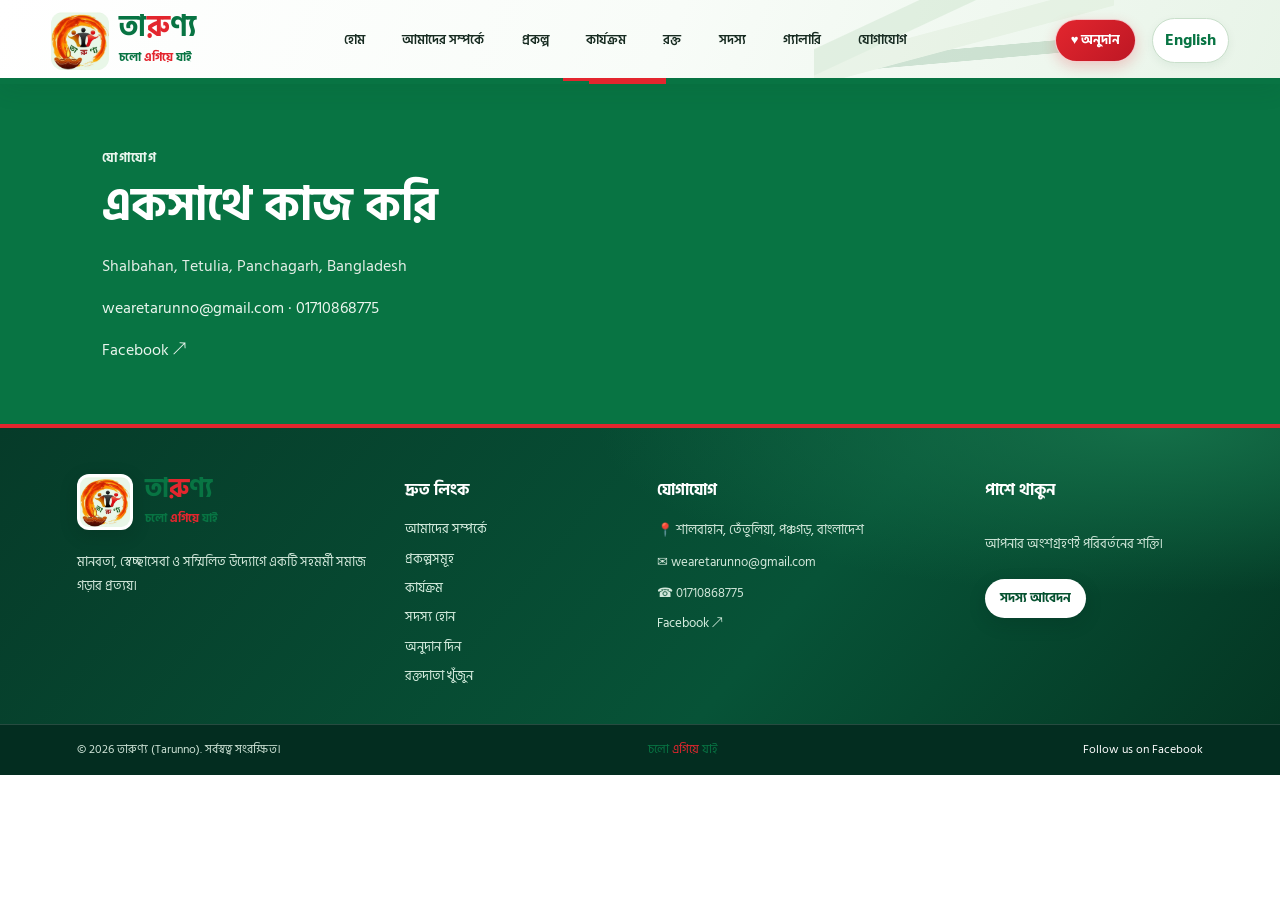
<file: contact.html>
<!doctype html><html lang="bn"><head><meta charset="utf-8"><meta name="viewport" content="width=device-width,initial-scale=1"><meta name="description" content="Tarunno social welfare organization, Tetulia, Panchagarh, Bangladesh"><title>Contact | Tarunno</title><link rel="stylesheet" href="assets/css/style.css"></head><body><header class="site-header"><a class="brand" href="index.html" aria-label="তারুণ্য"><img class="brand-logo" id="siteLogo" src="assets/images/logo/logo.png" alt="তারুণ্য প্রতীক"><span class="brand-wordmark"><b><span class="word-green">তা</span><span class="word-red">রু</span><span class="word-green">ণ্য</span></b><small><span class="tag-green">চলো </span><span class="tag-red">এগিয়ে </span><span class="tag-green">যাই</span></small></span></a><button class="menu-toggle" id="menuToggle" aria-label="Open navigation">☰</button><nav id="mainNav"><a href="index.html" data-bn="হোম" data-en="Home">হোম</a><a href="about.html" data-bn="আমাদের সম্পর্কে" data-en="About">আমাদের সম্পর্কে</a><a href="projects.html" data-bn="প্রকল্প" data-en="Projects">প্রকল্প</a><a href="programs.html" data-bn="কার্যক্রম" data-en="Programs">কার্যক্রম</a><a href="blood-donation.html" data-bn="রক্ত" data-en="Blood">রক্ত</a><a href="members.html" data-bn="সদস্য" data-en="Members">সদস্য</a><a href="gallery.html" data-bn="গ্যালারি" data-en="Gallery">গ্যালারি</a><a href="contact.html" data-bn="যোগাযোগ" data-en="Contact">যোগাযোগ</a></nav><a class="header-donate" href="donation.html" data-bn="♥ অনুদান" data-en="♥ Donate">♥ অনুদান</a><button id="languageToggle" class="lang-btn">English</button></header><main><section class="contact-band" id="contact"><div><span class="eyebrow" data-bn="যোগাযোগ" data-en="Contact">যোগাযোগ</span><h2 data-bn="একসাথে কাজ করি" data-en="Let's work together">একসাথে কাজ করি</h2><p>Shalbahan, Tetulia, Panchagarh, Bangladesh</p><p><a href="mailto:wearetarunno@gmail.com">wearetarunno@gmail.com</a> · <a href="tel:01710868775">01710868775</a></p><a href="https://www.facebook.com/wearetarunno" rel="noopener" target="_blank">Facebook ↗</a></div></section>
</main><footer class="site-footer"><div class="footer-main"><div class="footer-about"><a class="footer-brand" href="index.html"><img src="assets/images/logo/logo.png" alt="তারুণ্য"><span><strong><span class="word-green">তা</span><span class="word-red">রু</span><span class="word-green">ণ্য</span></strong><small><span class="tag-green">চলো </span><span class="tag-red">এগিয়ে </span><span class="tag-green">যাই</span></small></span></a><p data-bn="মানবতা, স্বেচ্ছাসেবা ও সম্মিলিত উদ্যোগে একটি সহমর্মী সমাজ গড়ার প্রত্যয়।" data-en="Building a compassionate community through humanity, service and collective action.">মানবতা, স্বেচ্ছাসেবা ও সম্মিলিত উদ্যোগে একটি সহমর্মী সমাজ গড়ার প্রত্যয়।</p></div><div class="footer-links"><h3 data-bn="দ্রুত লিংক" data-en="Quick links">দ্রুত লিংক</h3><a href="about.html" data-bn="আমাদের সম্পর্কে" data-en="About us">আমাদের সম্পর্কে</a><a href="projects.html" data-bn="প্রকল্পসমূহ" data-en="Projects">প্রকল্পসমূহ</a><a href="programs.html" data-bn="কার্যক্রম" data-en="Programs">কার্যক্রম</a><a href="members.html#membership-form" data-bn="সদস্য হোন" data-en="Become a member">সদস্য হোন</a><a href="donation.html" data-bn="অনুদান দিন" data-en="Donate">অনুদান দিন</a><a href="blood-donation.html#find-donor" data-bn="রক্তদাতা খুঁজুন" data-en="Find a blood donor">রক্তদাতা খুঁজুন</a></div><div class="footer-contact"><h3 data-bn="যোগাযোগ" data-en="Contact">যোগাযোগ</h3><p data-bn="📍 শালবাহান, তেঁতুলিয়া, পঞ্চগড়, বাংলাদেশ" data-en="📍 Shalbahan, Tetulia, Panchagarh, Bangladesh">📍 শালবাহান, তেঁতুলিয়া, পঞ্চগড়, বাংলাদেশ</p><p>✉ wearetarunno@gmail.com</p><p>☎ 01710868775</p><a href="https://www.facebook.com/wearetarunno" target="_blank" rel="noopener">Facebook ↗</a></div><div class="footer-cta"><h3 data-bn="পাশে থাকুন" data-en="Stand with us">পাশে থাকুন</h3><p data-bn="আপনার অংশগ্রহণই পরিবর্তনের শক্তি।" data-en="Your participation makes change possible.">আপনার অংশগ্রহণই পরিবর্তনের শক্তি।</p><a class="btn footer-button" href="members.html#membership-form" data-bn="সদস্য আবেদন" data-en="Join Tarunno">সদস্য আবেদন</a></div></div><div class="footer-bottom"><span>© <span id="year"></span> তারুণ্য (Tarunno). সর্বস্বত্ব সংরক্ষিত।</span><span><span class="tag-green">চলো </span><span class="tag-red">এগিয়ে </span><span class="tag-green">যাই</span></span><a href="https://www.facebook.com/wearetarunno" target="_blank" rel="noopener">Follow us on Facebook</a></div></footer><script src="assets/js/config.js"></script><script src="assets/js/app.js"></script><script src="assets/js/ux.js"></script></body></html>
</file>
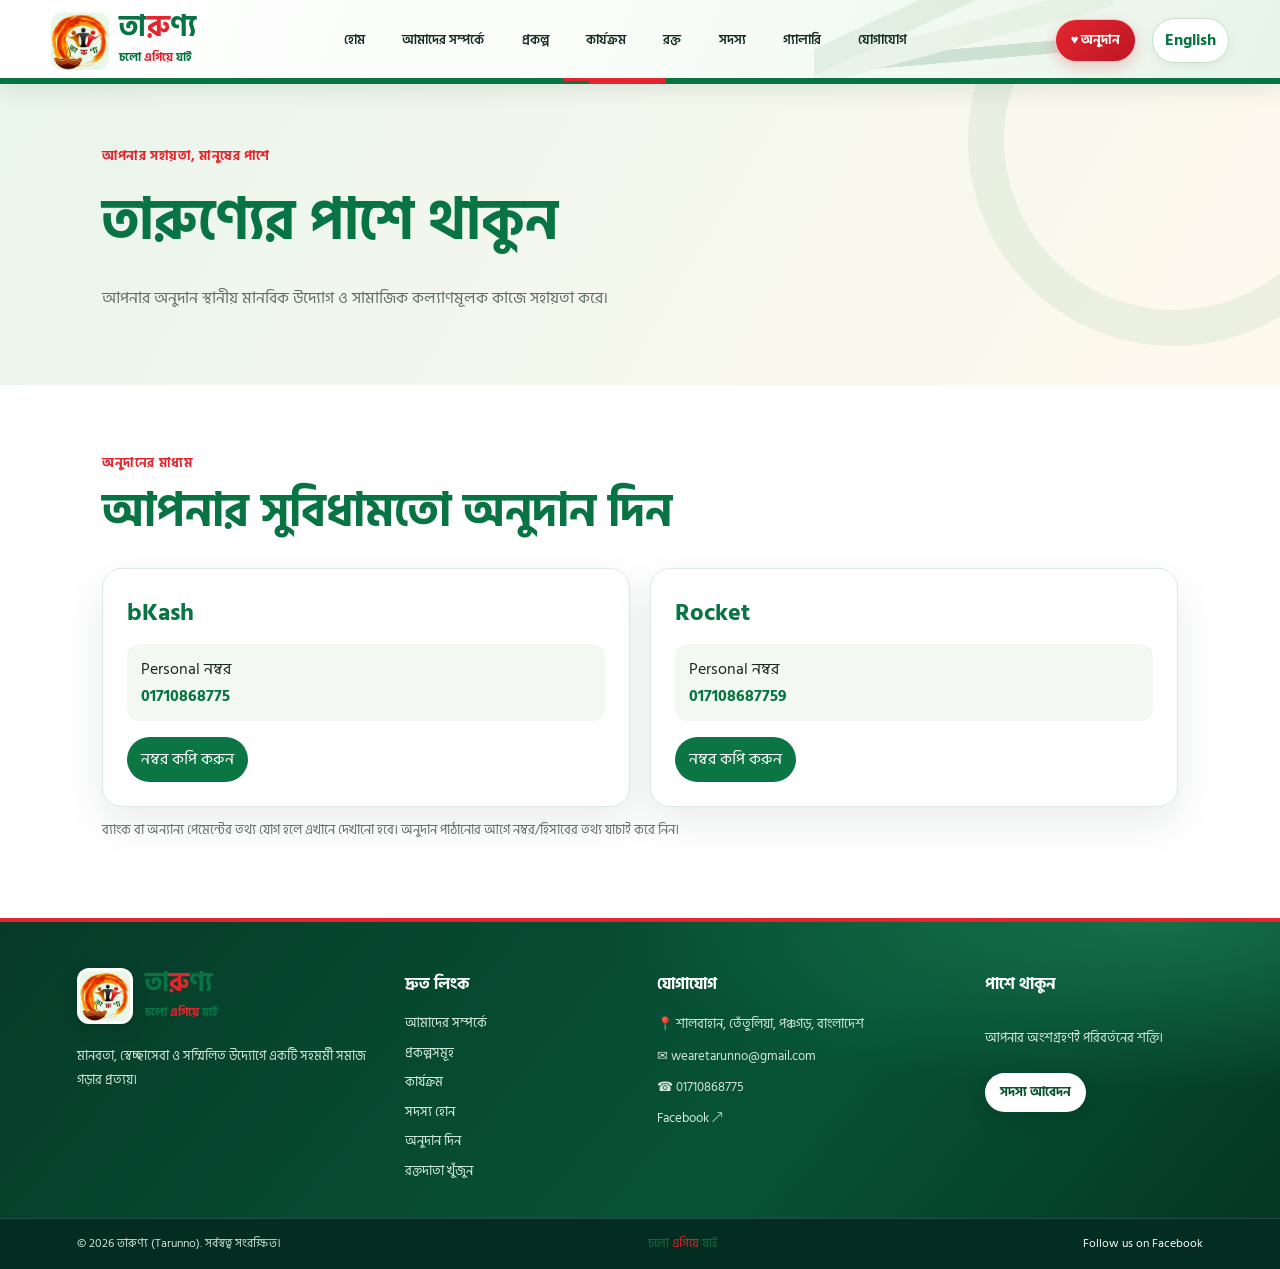
<file: donation.html>
<!doctype html><html lang="bn"><head><meta charset="utf-8"><meta name="viewport" content="width=device-width,initial-scale=1"><meta name="description" content="Support Tarunno's community work"><title>অনুদান | Tarunno</title><link rel="stylesheet" href="assets/css/style.css"><style>.donate-hero{padding:58px clamp(22px,8vw,120px);background:linear-gradient(120deg,#eaf5ec,#fff9ed);position:relative;overflow:hidden}.donate-hero:after{content:"";position:absolute;width:340px;height:340px;border:36px solid #13804b12;border-radius:50%;right:-100px;top:-150px}.donate-hero h1{color:var(--green);font-size:clamp(34px,5vw,56px);margin:8px 0}.donate-hero p{max-width:650px;color:var(--muted)}.donation-method-grid{display:grid;grid-template-columns:repeat(2,minmax(0,1fr));gap:20px}.method-card{background:white;border:1px solid var(--line);border-radius:20px;padding:24px;box-shadow:var(--shadow)}.method-card h3{margin:0 0 12px;color:var(--green);font-size:24px}.method-account{padding:12px 14px;background:#f3f8f2;border-radius:12px;overflow-wrap:anywhere;margin:8px 0}.method-account strong{display:block;color:var(--green)}.copy-number{border:0;background:#0b7544;color:white;border-radius:99px;padding:9px 14px;cursor:pointer;margin-top:8px}.donate-cta{background:#e3262e;color:#fff;margin-left:12px}.donation-note{color:var(--muted);font-size:13px}.donation-method-grid .empty-state{grid-column:1/-1}@media(max-width:650px){.donation-method-grid{grid-template-columns:1fr}.donate-hero{padding-block:40px}} </style></head><body><header class="site-header"><a class="brand" href="index.html" aria-label="তারুণ্য"><img class="brand-logo" id="siteLogo" src="assets/images/logo/logo.png" alt="তারুণ্য প্রতীক"><span class="brand-wordmark"><b><span class="word-green">তা</span><span class="word-red">রু</span><span class="word-green">ণ্য</span></b><small><span class="tag-green">চলো </span><span class="tag-red">এগিয়ে </span><span class="tag-green">যাই</span></small></span></a><button class="menu-toggle" id="menuToggle" aria-label="Open navigation">☰</button><nav id="mainNav"><a href="index.html" data-bn="হোম" data-en="Home">হোম</a><a href="about.html" data-bn="আমাদের সম্পর্কে" data-en="About">আমাদের সম্পর্কে</a><a href="projects.html" data-bn="প্রকল্প" data-en="Projects">প্রকল্প</a><a href="programs.html" data-bn="কার্যক্রম" data-en="Programs">কার্যক্রম</a><a href="blood-donation.html" data-bn="রক্ত" data-en="Blood">রক্ত</a><a href="members.html" data-bn="সদস্য" data-en="Members">সদস্য</a><a href="gallery.html" data-bn="গ্যালারি" data-en="Gallery">গ্যালারি</a><a href="contact.html" data-bn="যোগাযোগ" data-en="Contact">যোগাযোগ</a></nav><a class="header-donate" href="donation.html" data-bn="♥ অনুদান" data-en="♥ Donate">♥ অনুদান</a><button id="languageToggle" class="lang-btn">English</button></header><main><section class="donate-hero"><span class="eyebrow" data-bn="আপনার সহায়তা, মানুষের পাশে" data-en="Your support helps people">আপনার সহায়তা, মানুষের পাশে</span><h1 data-bn="তারুণ্যের পাশে থাকুন" data-en="Support Tarunno">তারুণ্যের পাশে থাকুন</h1><p data-bn="আপনার অনুদান স্থানীয় মানবিক উদ্যোগ ও সামাজিক কল্যাণমূলক কাজে সহায়তা করে।" data-en="Your donation supports local humanitarian initiatives and community welfare work.">আপনার অনুদান স্থানীয় মানবিক উদ্যোগ ও সামাজিক কল্যাণমূলক কাজে সহায়তা করে।</p></section><section class="section"><div class="section-heading"><div><span class="eyebrow" data-bn="অনুদানের মাধ্যম" data-en="Ways to donate">অনুদানের মাধ্যম</span><h2 data-bn="আপনার সুবিধামতো অনুদান দিন" data-en="Choose a donation method">আপনার সুবিধামতো অনুদান দিন</h2></div></div><div class="donation-method-grid" id="donationMethods"><article class="method-card"><h3>bKash</h3><div class="method-account"><span data-bn="Personal নম্বর" data-en="Personal number">Personal নম্বর</span><strong>01710868775</strong></div><button class="copy-number" data-copy="01710868775">নম্বর কপি করুন</button></article><article class="method-card"><h3>Rocket</h3><div class="method-account"><span data-bn="Personal নম্বর" data-en="Personal number">Personal নম্বর</span><strong>017108687759</strong></div><button class="copy-number" data-copy="017108687759">নম্বর কপি করুন</button></article><div class="empty-state" id="methodsLoading" hidden></div></div><p class="donation-note" data-bn="ব্যাংক বা অন্যান্য পেমেন্টের তথ্য যোগ হলে এখানে দেখানো হবে। অনুদান পাঠানোর আগে নম্বর/হিসাবের তথ্য যাচাই করে নিন।" data-en="Bank and other payment details will appear here when configured. Please verify account details before sending a donation.">ব্যাংক বা অন্যান্য পেমেন্টের তথ্য যোগ হলে এখানে দেখানো হবে। অনুদান পাঠানোর আগে নম্বর/হিসাবের তথ্য যাচাই করে নিন।</p></section></main><footer class="site-footer"><div class="footer-main"><div class="footer-about"><a class="footer-brand" href="index.html"><img src="assets/images/logo/logo.png" alt="তারুণ্য"><span><strong><span class="word-green">তা</span><span class="word-red">রু</span><span class="word-green">ণ্য</span></strong><small><span class="tag-green">চলো </span><span class="tag-red">এগিয়ে </span><span class="tag-green">যাই</span></small></span></a><p data-bn="মানবতা, স্বেচ্ছাসেবা ও সম্মিলিত উদ্যোগে একটি সহমর্মী সমাজ গড়ার প্রত্যয়।" data-en="Building a compassionate community through humanity, service and collective action.">মানবতা, স্বেচ্ছাসেবা ও সম্মিলিত উদ্যোগে একটি সহমর্মী সমাজ গড়ার প্রত্যয়।</p></div><div class="footer-links"><h3 data-bn="দ্রুত লিংক" data-en="Quick links">দ্রুত লিংক</h3><a href="about.html" data-bn="আমাদের সম্পর্কে" data-en="About us">আমাদের সম্পর্কে</a><a href="projects.html" data-bn="প্রকল্পসমূহ" data-en="Projects">প্রকল্পসমূহ</a><a href="programs.html" data-bn="কার্যক্রম" data-en="Programs">কার্যক্রম</a><a href="members.html#membership-form" data-bn="সদস্য হোন" data-en="Become a member">সদস্য হোন</a><a href="donation.html" data-bn="অনুদান দিন" data-en="Donate">অনুদান দিন</a><a href="blood-donation.html#find-donor" data-bn="রক্তদাতা খুঁজুন" data-en="Find a blood donor">রক্তদাতা খুঁজুন</a></div><div class="footer-contact"><h3 data-bn="যোগাযোগ" data-en="Contact">যোগাযোগ</h3><p data-bn="📍 শালবাহান, তেঁতুলিয়া, পঞ্চগড়, বাংলাদেশ" data-en="📍 Shalbahan, Tetulia, Panchagarh, Bangladesh">📍 শালবাহান, তেঁতুলিয়া, পঞ্চগড়, বাংলাদেশ</p><p>✉ wearetarunno@gmail.com</p><p>☎ 01710868775</p><a href="https://www.facebook.com/wearetarunno" target="_blank" rel="noopener">Facebook ↗</a></div><div class="footer-cta"><h3 data-bn="পাশে থাকুন" data-en="Stand with us">পাশে থাকুন</h3><p data-bn="আপনার অংশগ্রহণই পরিবর্তনের শক্তি।" data-en="Your participation makes change possible.">আপনার অংশগ্রহণই পরিবর্তনের শক্তি।</p><a class="btn footer-button" href="members.html#membership-form" data-bn="সদস্য আবেদন" data-en="Join Tarunno">সদস্য আবেদন</a></div></div><div class="footer-bottom"><span>© <span id="year"></span> তারুণ্য (Tarunno). সর্বস্বত্ব সংরক্ষিত।</span><span><span class="tag-green">চলো </span><span class="tag-red">এগিয়ে </span><span class="tag-green">যাই</span></span><a href="https://www.facebook.com/wearetarunno" target="_blank" rel="noopener">Follow us on Facebook</a></div></footer><script src="assets/js/config.js"></script><script src="assets/js/app.js"></script><script src="assets/js/ux.js"></script><script>
(async()=>{const API=(window.TARUNNO_CONFIG||{}).appsScriptUrl;const node=document.getElementById('donationMethods');try{if(!API)return;const r=await fetch(API+'?action=DonationMethods');const j=await r.json();if(!j.success||!Array.isArray(j.data))return;const items=j.data.filter(x=>String(x.status||'active').toLowerCase()==='active');if(!items.length)return;node.innerHTML=items.map(x=>{const method=String(x.method||'').replace(/[&<>"']/g,c=>({'&':'&amp;','<':'&lt;','>':'&gt;','"':'&quot;',"'":'&#39;'}[c]));const account=String(x.account||'').replace(/[&<>"']/g,c=>({'&':'&amp;','<':'&lt;','>':'&gt;','"':'&quot;',"'":'&#39;'}[c]));const name=String(x.accountName||'').replace(/[&<>"']/g,c=>({'&':'&amp;','<':'&lt;','>':'&gt;','"':'&quot;',"'":'&#39;'}[c]));return '<article class="method-card"><h3>'+method+'</h3><div class="method-account"><span>'+ (name||'Account details') +'</span><strong>'+account+'</strong></div><button class="copy-number" data-copy="'+account+'">Copy details</button></article>'}).join('');}catch(e){console.warn('Donation methods could not be loaded',e)}})();document.addEventListener('click',async e=>{const b=e.target.closest('[data-copy]');if(!b)return;try{await navigator.clipboard.writeText(b.dataset.copy);b.textContent='Copied';}catch(err){prompt('Copy account details:',b.dataset.copy)}});
</script></body></html>
</file>
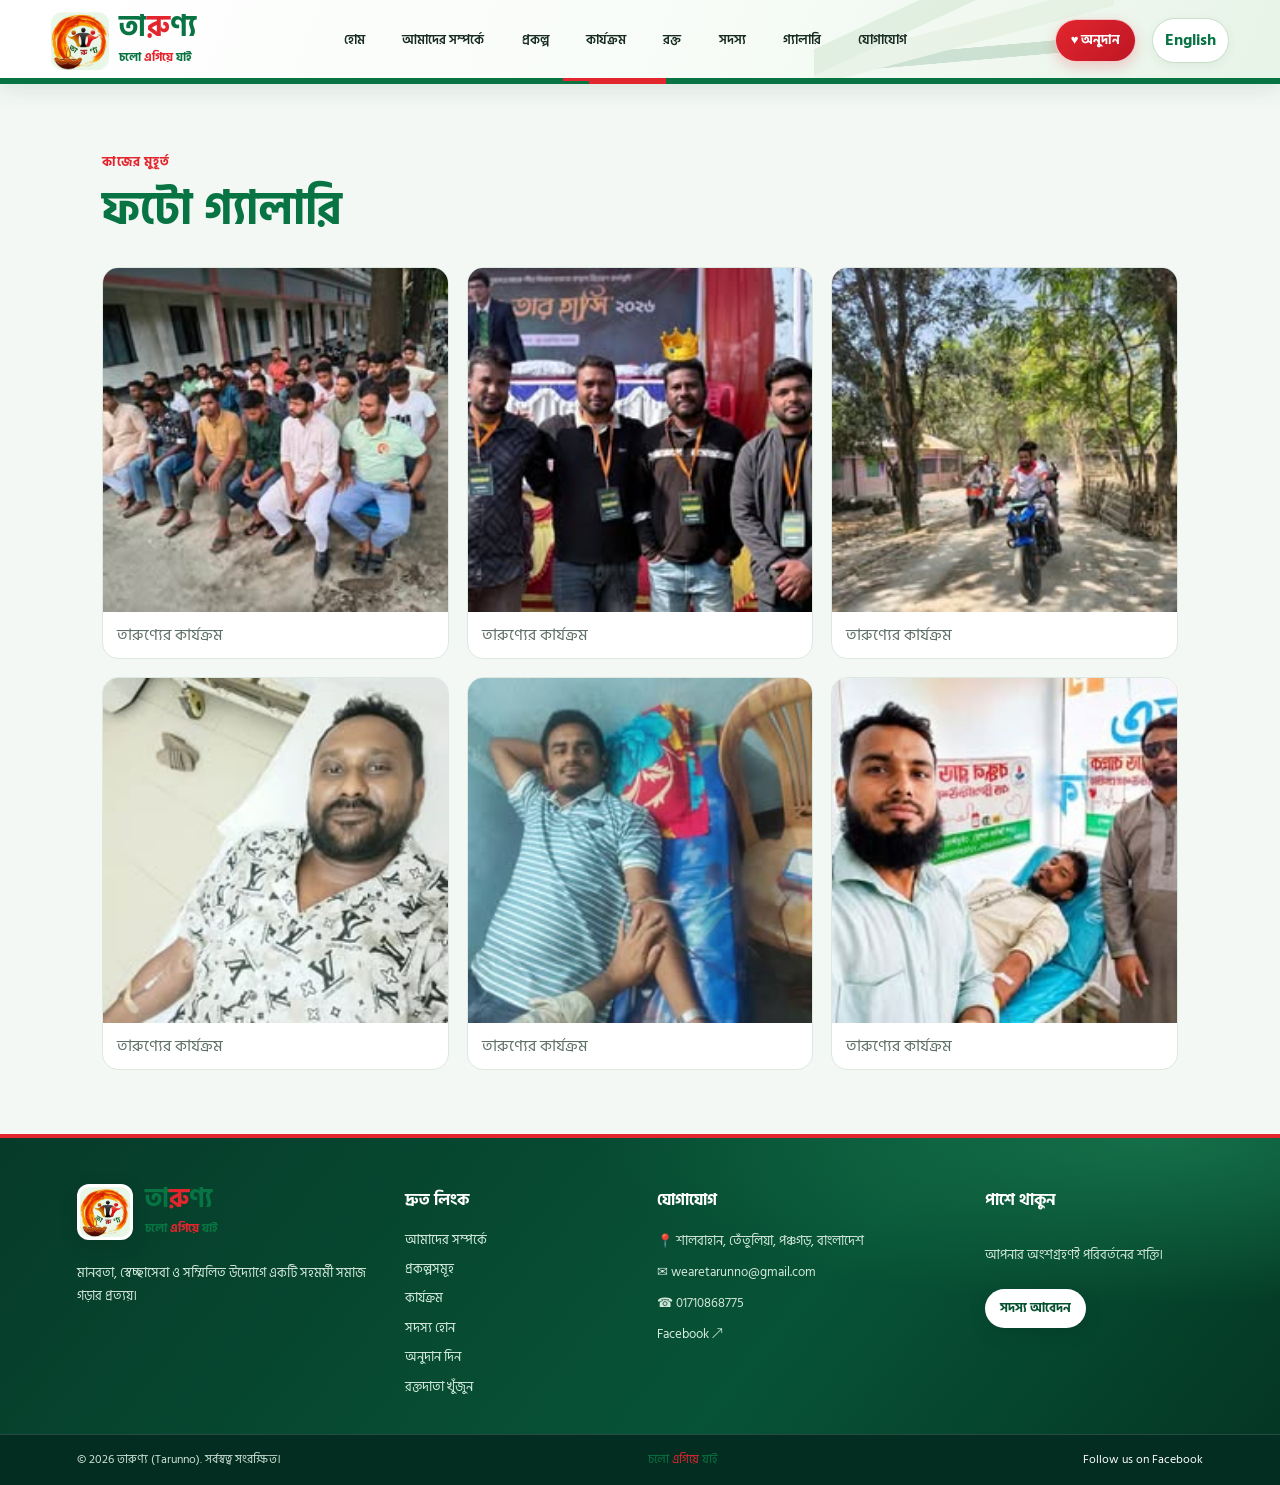
<file: gallery.html>
<!doctype html><html lang="bn"><head><meta charset="utf-8"><meta name="viewport" content="width=device-width,initial-scale=1"><meta name="description" content="Tarunno social welfare organization, Tetulia, Panchagarh, Bangladesh"><title>Gallery | Tarunno</title><link rel="stylesheet" href="assets/css/style.css"></head><body><header class="site-header"><a class="brand" href="index.html" aria-label="তারুণ্য"><img class="brand-logo" id="siteLogo" src="assets/images/logo/logo.png" alt="তারুণ্য প্রতীক"><span class="brand-wordmark"><b><span class="word-green">তা</span><span class="word-red">রু</span><span class="word-green">ণ্য</span></b><small><span class="tag-green">চলো </span><span class="tag-red">এগিয়ে </span><span class="tag-green">যাই</span></small></span></a><button class="menu-toggle" id="menuToggle" aria-label="Open navigation">☰</button><nav id="mainNav"><a href="index.html" data-bn="হোম" data-en="Home">হোম</a><a href="about.html" data-bn="আমাদের সম্পর্কে" data-en="About">আমাদের সম্পর্কে</a><a href="projects.html" data-bn="প্রকল্প" data-en="Projects">প্রকল্প</a><a href="programs.html" data-bn="কার্যক্রম" data-en="Programs">কার্যক্রম</a><a href="blood-donation.html" data-bn="রক্ত" data-en="Blood">রক্ত</a><a href="members.html" data-bn="সদস্য" data-en="Members">সদস্য</a><a href="gallery.html" data-bn="গ্যালারি" data-en="Gallery">গ্যালারি</a><a href="contact.html" data-bn="যোগাযোগ" data-en="Contact">যোগাযোগ</a></nav><a class="header-donate" href="donation.html" data-bn="♥ অনুদান" data-en="♥ Donate">♥ অনুদান</a><button id="languageToggle" class="lang-btn">English</button></header><main><section class="section tinted" id="gallery"><div class="section-heading"><div><span class="eyebrow" data-bn="কাজের মুহূর্ত" data-en="Moments from our work">কাজের মুহূর্ত</span><h2 data-bn="ফটো গ্যালারি" data-en="Photo gallery">ফটো গ্যালারি</h2></div></div><div class="gallery-grid" id="galleryGrid"><p class="loading">গ্যালারি লোড হচ্ছে…</p></div></section></main><footer class="site-footer"><div class="footer-main"><div class="footer-about"><a class="footer-brand" href="index.html"><img src="assets/images/logo/logo.png" alt="তারুণ্য"><span><strong><span class="word-green">তা</span><span class="word-red">রু</span><span class="word-green">ণ্য</span></strong><small><span class="tag-green">চলো </span><span class="tag-red">এগিয়ে </span><span class="tag-green">যাই</span></small></span></a><p data-bn="মানবতা, স্বেচ্ছাসেবা ও সম্মিলিত উদ্যোগে একটি সহমর্মী সমাজ গড়ার প্রত্যয়।" data-en="Building a compassionate community through humanity, service and collective action.">মানবতা, স্বেচ্ছাসেবা ও সম্মিলিত উদ্যোগে একটি সহমর্মী সমাজ গড়ার প্রত্যয়।</p></div><div class="footer-links"><h3 data-bn="দ্রুত লিংক" data-en="Quick links">দ্রুত লিংক</h3><a href="about.html" data-bn="আমাদের সম্পর্কে" data-en="About us">আমাদের সম্পর্কে</a><a href="projects.html" data-bn="প্রকল্পসমূহ" data-en="Projects">প্রকল্পসমূহ</a><a href="programs.html" data-bn="কার্যক্রম" data-en="Programs">কার্যক্রম</a><a href="members.html#membership-form" data-bn="সদস্য হোন" data-en="Become a member">সদস্য হোন</a><a href="donation.html" data-bn="অনুদান দিন" data-en="Donate">অনুদান দিন</a><a href="blood-donation.html#find-donor" data-bn="রক্তদাতা খুঁজুন" data-en="Find a blood donor">রক্তদাতা খুঁজুন</a></div><div class="footer-contact"><h3 data-bn="যোগাযোগ" data-en="Contact">যোগাযোগ</h3><p data-bn="📍 শালবাহান, তেঁতুলিয়া, পঞ্চগড়, বাংলাদেশ" data-en="📍 Shalbahan, Tetulia, Panchagarh, Bangladesh">📍 শালবাহান, তেঁতুলিয়া, পঞ্চগড়, বাংলাদেশ</p><p>✉ wearetarunno@gmail.com</p><p>☎ 01710868775</p><a href="https://www.facebook.com/wearetarunno" target="_blank" rel="noopener">Facebook ↗</a></div><div class="footer-cta"><h3 data-bn="পাশে থাকুন" data-en="Stand with us">পাশে থাকুন</h3><p data-bn="আপনার অংশগ্রহণই পরিবর্তনের শক্তি।" data-en="Your participation makes change possible.">আপনার অংশগ্রহণই পরিবর্তনের শক্তি।</p><a class="btn footer-button" href="members.html#membership-form" data-bn="সদস্য আবেদন" data-en="Join Tarunno">সদস্য আবেদন</a></div></div><div class="footer-bottom"><span>© <span id="year"></span> তারুণ্য (Tarunno). সর্বস্বত্ব সংরক্ষিত।</span><span><span class="tag-green">চলো </span><span class="tag-red">এগিয়ে </span><span class="tag-green">যাই</span></span><a href="https://www.facebook.com/wearetarunno" target="_blank" rel="noopener">Follow us on Facebook</a></div></footer><script src="assets/js/config.js"></script><script src="assets/js/app.js"></script><script src="assets/js/ux.js"></script></body></html>
</file>
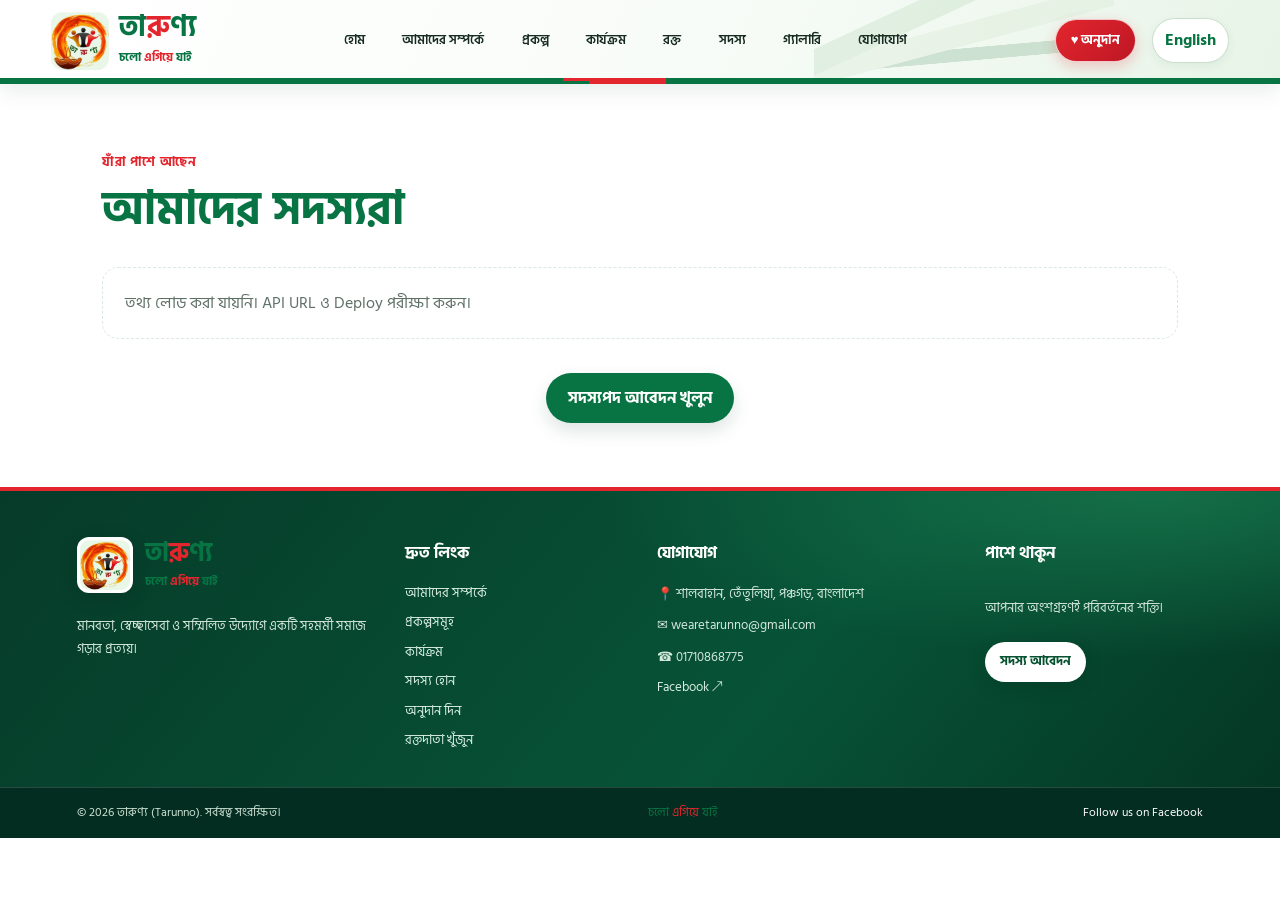
<file: members.html>
<!doctype html><html lang="bn"><head><meta charset="utf-8"><meta name="viewport" content="width=device-width,initial-scale=1"><meta name="description" content="Tarunno social welfare organization, Tetulia, Panchagarh, Bangladesh"><title>Members | Tarunno</title><link rel="stylesheet" href="assets/css/style.css"></head><body><header class="site-header"><a class="brand" href="index.html" aria-label="তারুণ্য"><img class="brand-logo" id="siteLogo" src="assets/images/logo/logo.png" alt="তারুণ্য প্রতীক"><span class="brand-wordmark"><b><span class="word-green">তা</span><span class="word-red">রু</span><span class="word-green">ণ্য</span></b><small><span class="tag-green">চলো </span><span class="tag-red">এগিয়ে </span><span class="tag-green">যাই</span></small></span></a><button class="menu-toggle" id="menuToggle" aria-label="Open navigation">☰</button><nav id="mainNav"><a href="index.html" data-bn="হোম" data-en="Home">হোম</a><a href="about.html" data-bn="আমাদের সম্পর্কে" data-en="About">আমাদের সম্পর্কে</a><a href="projects.html" data-bn="প্রকল্প" data-en="Projects">প্রকল্প</a><a href="programs.html" data-bn="কার্যক্রম" data-en="Programs">কার্যক্রম</a><a href="blood-donation.html" data-bn="রক্ত" data-en="Blood">রক্ত</a><a href="members.html" data-bn="সদস্য" data-en="Members">সদস্য</a><a href="gallery.html" data-bn="গ্যালারি" data-en="Gallery">গ্যালারি</a><a href="contact.html" data-bn="যোগাযোগ" data-en="Contact">যোগাযোগ</a></nav><a class="header-donate" href="donation.html" data-bn="♥ অনুদান" data-en="♥ Donate">♥ অনুদান</a><button id="languageToggle" class="lang-btn">English</button></header><main><section class="section" id="members"><div class="section-heading"><div><span class="eyebrow" data-bn="যাঁরা পাশে আছেন" data-en="People behind the work">যাঁরা পাশে আছেন</span><h2 data-bn="আমাদের সদস্যরা" data-en="Our members">আমাদের সদস্যরা</h2></div></div><div class="card-grid" id="membersGrid"><p class="loading">সদস্যদের তথ্য লোড হচ্ছে…</p></div><section class="membership-apply" id="membership-form"><div class="membership-intro"><a class="btn primary" href="#memberForm" data-bn="সদস্যপদ আবেদন খুলুন" data-en="Open membership form">সদস্যপদ আবেদন খুলুন</a></div><div class="membership-form-wrap" id="membershipFormWrap" hidden><div><span class="eyebrow" data-bn="তারুণ্যের সঙ্গে যুক্ত হোন" data-en="Join Tarunno">তারুণ্যের সঙ্গে যুক্ত হোন</span><h2 data-bn="সদস্যপদ আবেদন" data-en="Membership application">সদস্যপদ আবেদন</h2><p data-bn="আপনার তথ্য ও ছবি দিয়ে আবেদন করুন। অনুমোদনের আগে তথ্য প্রকাশ করা হবে না।" data-en="Apply with your details and photo. Information will not be published before approval.">আপনার তথ্য ও ছবি দিয়ে আবেদন করুন। অনুমোদনের আগে তথ্য প্রকাশ করা হবে না।</p></div><form class="form-card" id="memberForm"><label><span data-bn="পূর্ণ নাম" data-en="Full name">পূর্ণ নাম</span><input name="name" required></label><div class="form-grid"><label><span data-bn="ফোন" data-en="Phone">ফোন</span><input name="phone" type="tel" required></label><label><span data-bn="ইমেইল" data-en="Email">ইমেইল</span><input name="email" type="email" autocomplete="email" required></label></div><div class="form-grid"><label><span data-bn="রক্তের গ্রুপ" data-en="Blood group">রক্তের গ্রুপ</span><select name="bloodGroup" required><option value="" data-bn="নির্বাচন করুন" data-en="Select">নির্বাচন করুন</option><option>A+</option><option>A-</option><option>B+</option><option>B-</option><option>AB+</option><option>AB-</option><option>O+</option><option>O-</option></select></label><label><span data-bn="লিঙ্গ" data-en="Gender">লিঙ্গ</span><select name="gender" required><option value="" data-bn="নির্বাচন করুন" data-en="Select">নির্বাচন করুন</option><option value="Male" data-bn="পুরুষ" data-en="Male">পুরুষ</option><option value="Female" data-bn="নারী" data-en="Female">নারী</option><option value="Other" data-bn="অন্যান্য" data-en="Other">অন্যান্য</option><option value="Prefer not to say" data-bn="বলতে অনিচ্ছুক" data-en="Prefer not to say">বলতে অনিচ্ছুক</option></select></label><label><span data-bn="জন্ম তারিখ" data-en="Date of birth">জন্ম তারিখ</span><input name="dateOfBirth" type="date" required></label></div><label><span data-bn="ঠিকানা" data-en="Address">ঠিকানা</span><input name="address" autocomplete="street-address" required></label><label><span data-bn="কেন সদস্য হতে চান?" data-en="Why do you want to join?">কেন সদস্য হতে চান?</span><textarea name="skills" rows="3" required></textarea></label><label><span data-bn="প্রোফাইল ছবি আপলোড (JPG/PNG)" data-en="Upload profile photo (JPG/PNG)">প্রোফাইল ছবি আপলোড (JPG/PNG)</span><input id="memberPhoto" type="file" accept="image/png,image/jpeg,image/webp" required><small>ছবিটি স্বয়ংক্রিয়ভাবে ছোট করে জমা দেওয়া হবে।</small></label><img id="memberPhotoPreview" class="member-photo-preview" alt="Photo preview" hidden><input type="hidden" name="photoData"><div class="form-status" id="memberStatus" role="status"></div><button class="btn primary" type="submit" data-bn="সদস্যপদ আবেদন জমা দিন" data-en="Submit membership application">সদস্যপদ আবেদন জমা দিন</button></form></div></section></section></main><footer class="site-footer"><div class="footer-main"><div class="footer-about"><a class="footer-brand" href="index.html"><img src="assets/images/logo/logo.png" alt="তারুণ্য"><span><strong><span class="word-green">তা</span><span class="word-red">রু</span><span class="word-green">ণ্য</span></strong><small><span class="tag-green">চলো </span><span class="tag-red">এগিয়ে </span><span class="tag-green">যাই</span></small></span></a><p data-bn="মানবতা, স্বেচ্ছাসেবা ও সম্মিলিত উদ্যোগে একটি সহমর্মী সমাজ গড়ার প্রত্যয়।" data-en="Building a compassionate community through humanity, service and collective action.">মানবতা, স্বেচ্ছাসেবা ও সম্মিলিত উদ্যোগে একটি সহমর্মী সমাজ গড়ার প্রত্যয়।</p></div><div class="footer-links"><h3 data-bn="দ্রুত লিংক" data-en="Quick links">দ্রুত লিংক</h3><a href="about.html" data-bn="আমাদের সম্পর্কে" data-en="About us">আমাদের সম্পর্কে</a><a href="projects.html" data-bn="প্রকল্পসমূহ" data-en="Projects">প্রকল্পসমূহ</a><a href="programs.html" data-bn="কার্যক্রম" data-en="Programs">কার্যক্রম</a><a href="members.html#membership-form" data-bn="সদস্য হোন" data-en="Become a member">সদস্য হোন</a><a href="donation.html" data-bn="অনুদান দিন" data-en="Donate">অনুদান দিন</a><a href="blood-donation.html#find-donor" data-bn="রক্তদাতা খুঁজুন" data-en="Find a blood donor">রক্তদাতা খুঁজুন</a></div><div class="footer-contact"><h3 data-bn="যোগাযোগ" data-en="Contact">যোগাযোগ</h3><p data-bn="📍 শালবাহান, তেঁতুলিয়া, পঞ্চগড়, বাংলাদেশ" data-en="📍 Shalbahan, Tetulia, Panchagarh, Bangladesh">📍 শালবাহান, তেঁতুলিয়া, পঞ্চগড়, বাংলাদেশ</p><p>✉ wearetarunno@gmail.com</p><p>☎ 01710868775</p><a href="https://www.facebook.com/wearetarunno" target="_blank" rel="noopener">Facebook ↗</a></div><div class="footer-cta"><h3 data-bn="পাশে থাকুন" data-en="Stand with us">পাশে থাকুন</h3><p data-bn="আপনার অংশগ্রহণই পরিবর্তনের শক্তি।" data-en="Your participation makes change possible.">আপনার অংশগ্রহণই পরিবর্তনের শক্তি।</p><a class="btn footer-button" href="members.html#membership-form" data-bn="সদস্য আবেদন" data-en="Join Tarunno">সদস্য আবেদন</a></div></div><div class="footer-bottom"><span>© <span id="year"></span> তারুণ্য (Tarunno). সর্বস্বত্ব সংরক্ষিত।</span><span><span class="tag-green">চলো </span><span class="tag-red">এগিয়ে </span><span class="tag-green">যাই</span></span><a href="https://www.facebook.com/wearetarunno" target="_blank" rel="noopener">Follow us on Facebook</a></div></footer><script src="assets/js/config.js"></script><script src="assets/js/app.js"></script><script src="assets/js/ux.js"></script></body></html>
</file>
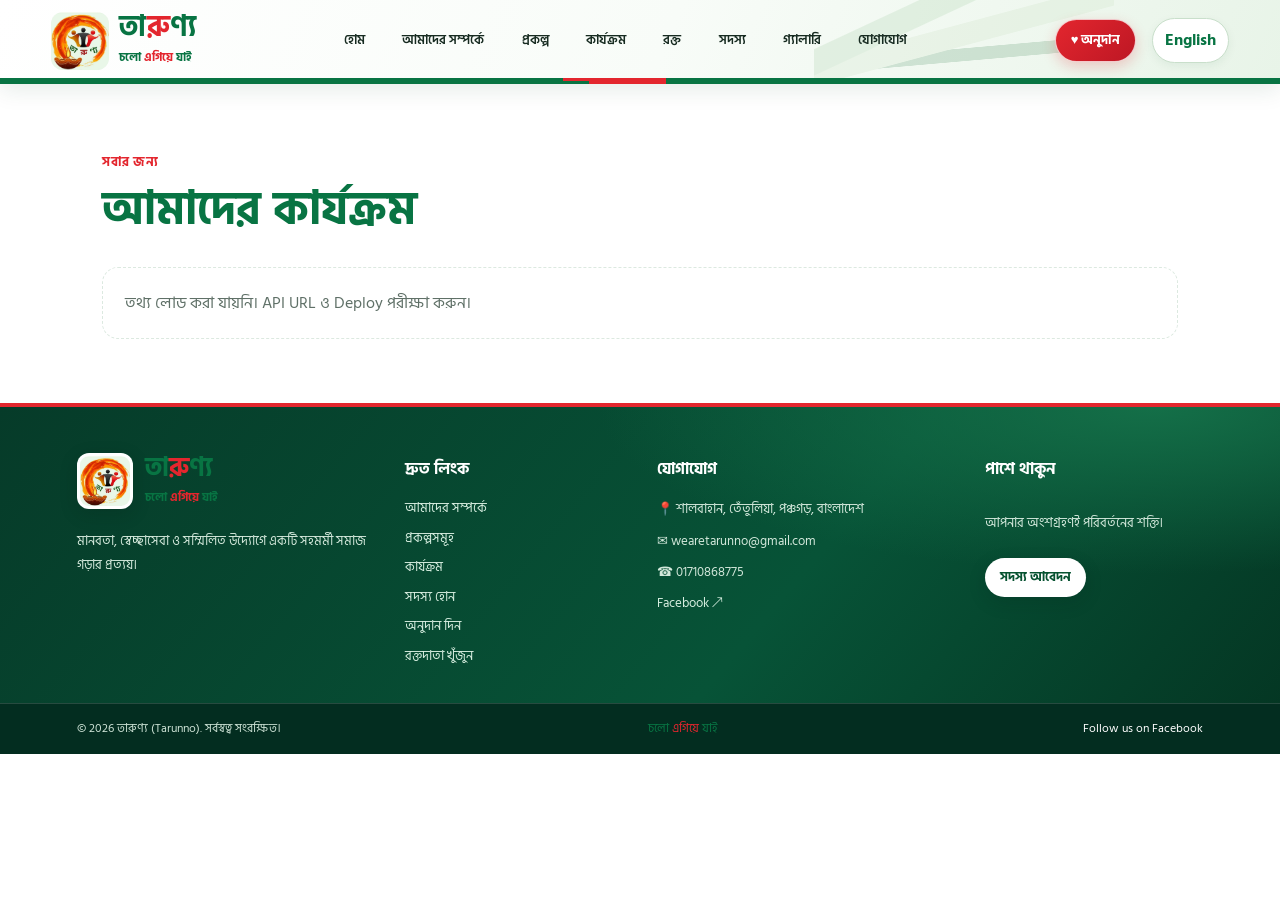
<file: programs.html>
<!doctype html><html lang="bn"><head><meta charset="utf-8"><meta name="viewport" content="width=device-width,initial-scale=1"><meta name="description" content="Tarunno social welfare organization, Tetulia, Panchagarh, Bangladesh"><title>Programs | Tarunno</title><link rel="stylesheet" href="assets/css/style.css"></head><body><header class="site-header"><a class="brand" href="index.html" aria-label="তারুণ্য"><img class="brand-logo" id="siteLogo" src="assets/images/logo/logo.png" alt="তারুণ্য প্রতীক"><span class="brand-wordmark"><b><span class="word-green">তা</span><span class="word-red">রু</span><span class="word-green">ণ্য</span></b><small><span class="tag-green">চলো </span><span class="tag-red">এগিয়ে </span><span class="tag-green">যাই</span></small></span></a><button class="menu-toggle" id="menuToggle" aria-label="Open navigation">☰</button><nav id="mainNav"><a href="index.html" data-bn="হোম" data-en="Home">হোম</a><a href="about.html" data-bn="আমাদের সম্পর্কে" data-en="About">আমাদের সম্পর্কে</a><a href="projects.html" data-bn="প্রকল্প" data-en="Projects">প্রকল্প</a><a href="programs.html" data-bn="কার্যক্রম" data-en="Programs">কার্যক্রম</a><a href="blood-donation.html" data-bn="রক্ত" data-en="Blood">রক্ত</a><a href="members.html" data-bn="সদস্য" data-en="Members">সদস্য</a><a href="gallery.html" data-bn="গ্যালারি" data-en="Gallery">গ্যালারি</a><a href="contact.html" data-bn="যোগাযোগ" data-en="Contact">যোগাযোগ</a></nav><a class="header-donate" href="donation.html" data-bn="♥ অনুদান" data-en="♥ Donate">♥ অনুদান</a><button id="languageToggle" class="lang-btn">English</button></header><main><section class="section" id="programs"><div class="section-heading"><div><span class="eyebrow" data-bn="সবার জন্য" data-en="For everyone">সবার জন্য</span><h2 data-bn="আমাদের কার্যক্রম" data-en="Our programs">আমাদের কার্যক্রম</h2></div></div><div class="card-grid" id="programsGrid"><p class="loading">কার্যক্রমের তথ্য লোড হচ্ছে…</p></div></section></main><footer class="site-footer"><div class="footer-main"><div class="footer-about"><a class="footer-brand" href="index.html"><img src="assets/images/logo/logo.png" alt="তারুণ্য"><span><strong><span class="word-green">তা</span><span class="word-red">রু</span><span class="word-green">ণ্য</span></strong><small><span class="tag-green">চলো </span><span class="tag-red">এগিয়ে </span><span class="tag-green">যাই</span></small></span></a><p data-bn="মানবতা, স্বেচ্ছাসেবা ও সম্মিলিত উদ্যোগে একটি সহমর্মী সমাজ গড়ার প্রত্যয়।" data-en="Building a compassionate community through humanity, service and collective action.">মানবতা, স্বেচ্ছাসেবা ও সম্মিলিত উদ্যোগে একটি সহমর্মী সমাজ গড়ার প্রত্যয়।</p></div><div class="footer-links"><h3 data-bn="দ্রুত লিংক" data-en="Quick links">দ্রুত লিংক</h3><a href="about.html" data-bn="আমাদের সম্পর্কে" data-en="About us">আমাদের সম্পর্কে</a><a href="projects.html" data-bn="প্রকল্পসমূহ" data-en="Projects">প্রকল্পসমূহ</a><a href="programs.html" data-bn="কার্যক্রম" data-en="Programs">কার্যক্রম</a><a href="members.html#membership-form" data-bn="সদস্য হোন" data-en="Become a member">সদস্য হোন</a><a href="donation.html" data-bn="অনুদান দিন" data-en="Donate">অনুদান দিন</a><a href="blood-donation.html#find-donor" data-bn="রক্তদাতা খুঁজুন" data-en="Find a blood donor">রক্তদাতা খুঁজুন</a></div><div class="footer-contact"><h3 data-bn="যোগাযোগ" data-en="Contact">যোগাযোগ</h3><p data-bn="📍 শালবাহান, তেঁতুলিয়া, পঞ্চগড়, বাংলাদেশ" data-en="📍 Shalbahan, Tetulia, Panchagarh, Bangladesh">📍 শালবাহান, তেঁতুলিয়া, পঞ্চগড়, বাংলাদেশ</p><p>✉ wearetarunno@gmail.com</p><p>☎ 01710868775</p><a href="https://www.facebook.com/wearetarunno" target="_blank" rel="noopener">Facebook ↗</a></div><div class="footer-cta"><h3 data-bn="পাশে থাকুন" data-en="Stand with us">পাশে থাকুন</h3><p data-bn="আপনার অংশগ্রহণই পরিবর্তনের শক্তি।" data-en="Your participation makes change possible.">আপনার অংশগ্রহণই পরিবর্তনের শক্তি।</p><a class="btn footer-button" href="members.html#membership-form" data-bn="সদস্য আবেদন" data-en="Join Tarunno">সদস্য আবেদন</a></div></div><div class="footer-bottom"><span>© <span id="year"></span> তারুণ্য (Tarunno). সর্বস্বত্ব সংরক্ষিত।</span><span><span class="tag-green">চলো </span><span class="tag-red">এগিয়ে </span><span class="tag-green">যাই</span></span><a href="https://www.facebook.com/wearetarunno" target="_blank" rel="noopener">Follow us on Facebook</a></div></footer><script src="assets/js/config.js"></script><script src="assets/js/app.js"></script><script src="assets/js/ux.js"></script></body></html>
</file>
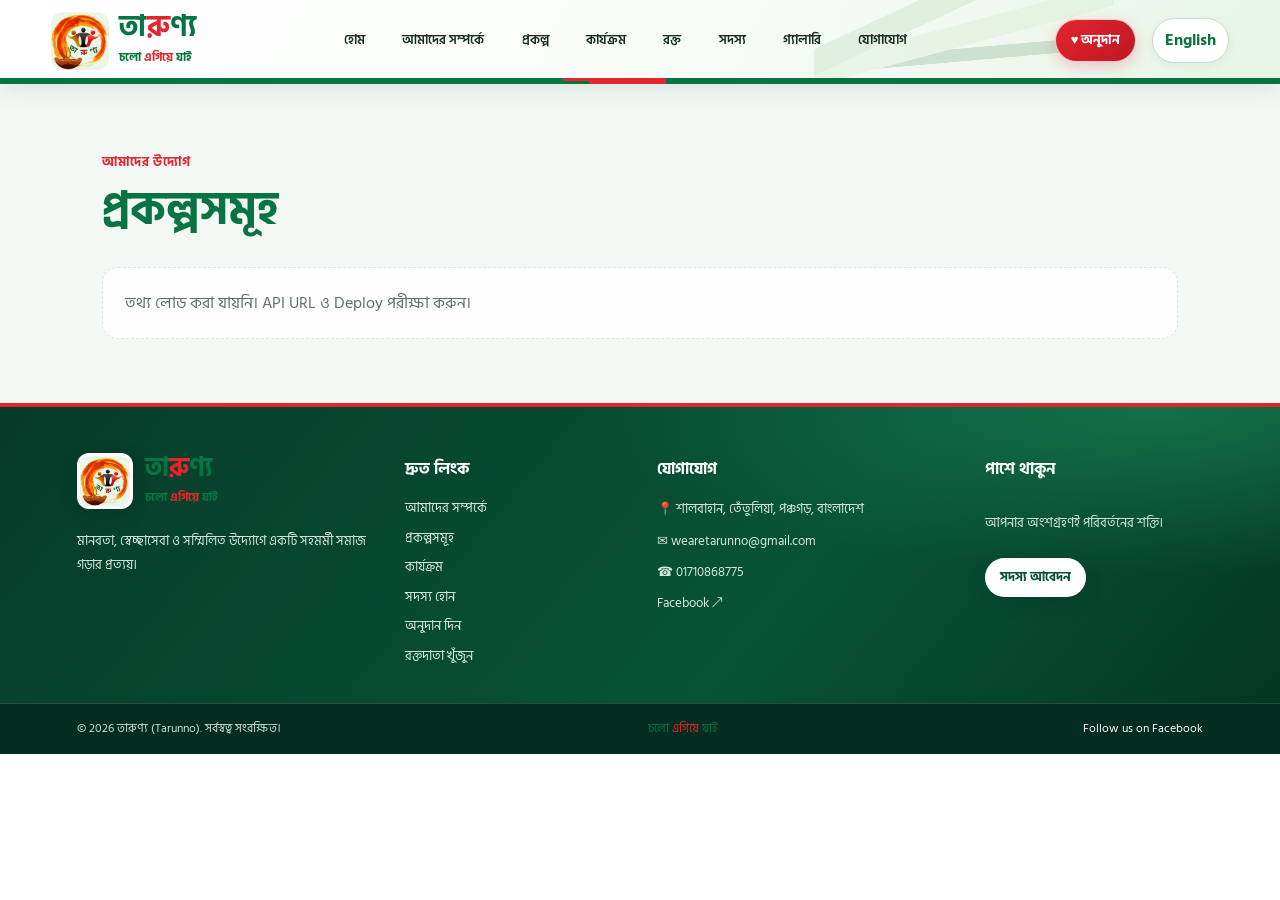
<file: projects.html>
<!doctype html><html lang="bn"><head><meta charset="utf-8"><meta name="viewport" content="width=device-width,initial-scale=1"><meta name="description" content="Tarunno social welfare organization, Tetulia, Panchagarh, Bangladesh"><title>Projects | Tarunno</title><link rel="stylesheet" href="assets/css/style.css"></head><body><header class="site-header"><a class="brand" href="index.html" aria-label="তারুণ্য"><img class="brand-logo" id="siteLogo" src="assets/images/logo/logo.png" alt="তারুণ্য প্রতীক"><span class="brand-wordmark"><b><span class="word-green">তা</span><span class="word-red">রু</span><span class="word-green">ণ্য</span></b><small><span class="tag-green">চলো </span><span class="tag-red">এগিয়ে </span><span class="tag-green">যাই</span></small></span></a><button class="menu-toggle" id="menuToggle" aria-label="Open navigation">☰</button><nav id="mainNav"><a href="index.html" data-bn="হোম" data-en="Home">হোম</a><a href="about.html" data-bn="আমাদের সম্পর্কে" data-en="About">আমাদের সম্পর্কে</a><a href="projects.html" data-bn="প্রকল্প" data-en="Projects">প্রকল্প</a><a href="programs.html" data-bn="কার্যক্রম" data-en="Programs">কার্যক্রম</a><a href="blood-donation.html" data-bn="রক্ত" data-en="Blood">রক্ত</a><a href="members.html" data-bn="সদস্য" data-en="Members">সদস্য</a><a href="gallery.html" data-bn="গ্যালারি" data-en="Gallery">গ্যালারি</a><a href="contact.html" data-bn="যোগাযোগ" data-en="Contact">যোগাযোগ</a></nav><a class="header-donate" href="donation.html" data-bn="♥ অনুদান" data-en="♥ Donate">♥ অনুদান</a><button id="languageToggle" class="lang-btn">English</button></header><main><section class="section tinted" id="projects"><div class="section-heading"><div><span class="eyebrow" data-bn="আমাদের উদ্যোগ" data-en="What we do">আমাদের উদ্যোগ</span><h2 data-bn="প্রকল্পসমূহ" data-en="Projects">প্রকল্পসমূহ</h2></div></div><div class="card-grid" id="projectsGrid"><p class="loading" data-bn="প্রকল্পের তথ্য লোড হচ্ছে…" data-en="Loading projects…">প্রকল্পের তথ্য লোড হচ্ছে…</p></div></section></main><footer class="site-footer"><div class="footer-main"><div class="footer-about"><a class="footer-brand" href="index.html"><img src="assets/images/logo/logo.png" alt="তারুণ্য"><span><strong><span class="word-green">তা</span><span class="word-red">রু</span><span class="word-green">ণ্য</span></strong><small><span class="tag-green">চলো </span><span class="tag-red">এগিয়ে </span><span class="tag-green">যাই</span></small></span></a><p data-bn="মানবতা, স্বেচ্ছাসেবা ও সম্মিলিত উদ্যোগে একটি সহমর্মী সমাজ গড়ার প্রত্যয়।" data-en="Building a compassionate community through humanity, service and collective action.">মানবতা, স্বেচ্ছাসেবা ও সম্মিলিত উদ্যোগে একটি সহমর্মী সমাজ গড়ার প্রত্যয়।</p></div><div class="footer-links"><h3 data-bn="দ্রুত লিংক" data-en="Quick links">দ্রুত লিংক</h3><a href="about.html" data-bn="আমাদের সম্পর্কে" data-en="About us">আমাদের সম্পর্কে</a><a href="projects.html" data-bn="প্রকল্পসমূহ" data-en="Projects">প্রকল্পসমূহ</a><a href="programs.html" data-bn="কার্যক্রম" data-en="Programs">কার্যক্রম</a><a href="members.html#membership-form" data-bn="সদস্য হোন" data-en="Become a member">সদস্য হোন</a><a href="donation.html" data-bn="অনুদান দিন" data-en="Donate">অনুদান দিন</a><a href="blood-donation.html#find-donor" data-bn="রক্তদাতা খুঁজুন" data-en="Find a blood donor">রক্তদাতা খুঁজুন</a></div><div class="footer-contact"><h3 data-bn="যোগাযোগ" data-en="Contact">যোগাযোগ</h3><p data-bn="📍 শালবাহান, তেঁতুলিয়া, পঞ্চগড়, বাংলাদেশ" data-en="📍 Shalbahan, Tetulia, Panchagarh, Bangladesh">📍 শালবাহান, তেঁতুলিয়া, পঞ্চগড়, বাংলাদেশ</p><p>✉ wearetarunno@gmail.com</p><p>☎ 01710868775</p><a href="https://www.facebook.com/wearetarunno" target="_blank" rel="noopener">Facebook ↗</a></div><div class="footer-cta"><h3 data-bn="পাশে থাকুন" data-en="Stand with us">পাশে থাকুন</h3><p data-bn="আপনার অংশগ্রহণই পরিবর্তনের শক্তি।" data-en="Your participation makes change possible.">আপনার অংশগ্রহণই পরিবর্তনের শক্তি।</p><a class="btn footer-button" href="members.html#membership-form" data-bn="সদস্য আবেদন" data-en="Join Tarunno">সদস্য আবেদন</a></div></div><div class="footer-bottom"><span>© <span id="year"></span> তারুণ্য (Tarunno). সর্বস্বত্ব সংরক্ষিত।</span><span><span class="tag-green">চলো </span><span class="tag-red">এগিয়ে </span><span class="tag-green">যাই</span></span><a href="https://www.facebook.com/wearetarunno" target="_blank" rel="noopener">Follow us on Facebook</a></div></footer><script src="assets/js/config.js"></script><script src="assets/js/app.js"></script><script src="assets/js/ux.js"></script></body></html>
</file>
<file: assets/css/style.css>
@import url('https://fonts.googleapis.com/css2?family=Hind+Siliguri:wght@400;500;600;700&family=Manrope:wght@400;500;600;700;800&display=swap');
:root{--green:#164b36;--green2:#246a49;--orange:#f39a28;--gold:#ffd16a;--red:#c84b3b;--ink:#18251f;--muted:#65736b;--paper:#fffdf8;--tint:#f4f6ef;--line:#e3e9df;--radius:22px;--shadow:0 16px 42px rgba(24,54,39,.09)}*{box-sizing:border-box}html{scroll-behavior:smooth;scroll-padding-top:90px}body{margin:0;background:var(--paper);color:var(--ink);font-family:'Hind Siliguri','Manrope',sans-serif;line-height:1.65}a{color:inherit;text-decoration:none}button,input,select,textarea{font:inherit}.site-header{position:sticky;top:0;z-index:20;display:flex;align-items:center;gap:22px;padding:12px clamp(18px,5vw,76px);background:rgba(255,253,248,.95);backdrop-filter:blur(14px);border-bottom:1px solid rgba(227,233,223,.8)}.brand{display:flex;align-items:center;gap:10px;min-width:max-content}.brand-mark{display:grid;place-items:center;width:45px;height:45px;border-radius:50% 50% 45% 45%;background:linear-gradient(145deg,var(--orange),var(--gold));color:var(--green);font-weight:700;font-size:25px;box-shadow:0 5px 18px #f39a2833}.brand b{display:block;color:var(--green);font-size:23px;line-height:1.1}.brand small{display:block;font-size:11px;color:var(--muted)}nav{display:flex;align-items:center;justify-content:center;gap:clamp(8px,1.35vw,20px);flex:1}nav a{font-size:14px;font-weight:600;white-space:nowrap}nav a:hover,.text-link{color:var(--green2)}.admin-link{border:1px solid var(--line);border-radius:999px;padding:5px 12px}.lang-btn,.menu-toggle{border:1px solid var(--line);background:#fff;border-radius:999px;padding:8px 12px;cursor:pointer;color:var(--green);font-weight:700}.menu-toggle{display:none}.hero{min-height:560px;display:grid;grid-template-columns:1.1fr .9fr;align-items:center;padding:72px clamp(22px,9vw,140px);gap:45px;background:radial-gradient(circle at 85% 22%,#ffdf9b55,transparent 25%),linear-gradient(120deg,#f9f8ed,#fff8e8)}.eyebrow{display:inline-block;color:var(--red);font-weight:700;font-size:13px;letter-spacing:.04em}.hero h1{font-size:clamp(38px,5vw,66px);line-height:1.16;color:var(--green);margin:14px 0 20px;max-width:700px}.hero p{font-size:18px;color:var(--muted);max-width:620px}.hero-actions{display:flex;flex-wrap:wrap;gap:12px;margin-top:28px}.btn{display:inline-flex;justify-content:center;align-items:center;border:0;border-radius:999px;padding:12px 22px;font-weight:700;cursor:pointer;transition:transform .2s,box-shadow .2s}.btn:hover{transform:translateY(-2px)}.primary{background:var(--green);color:white;box-shadow:0 8px 18px #164b3624}.outline{border:1px solid #b8c9bb;background:transparent;color:var(--green)}.hero-art{min-height:350px;position:relative;display:grid;place-items:center}.sun{width:min(330px,75vw);aspect-ratio:1;border-radius:48% 52% 42% 58%;background:linear-gradient(145deg,var(--gold),var(--orange));transform:rotate(-9deg);box-shadow:0 25px 65px #d77e2430;position:absolute}.sun:before,.sun:after{content:"";position:absolute;border:2px solid rgba(255,255,255,.45);border-radius:50%;inset:20px;transform:rotate(17deg)}.sun:after{inset:40px;transform:rotate(-24deg)}.hero-card{position:relative;z-index:1;background:#fffdf0ed;border:1px solid white;border-radius:26px;padding:28px 36px;text-align:center;box-shadow:var(--shadow);transform:rotate(4deg)}.hero-card span{display:grid;place-items:center;width:52px;height:52px;margin:0 auto 10px;background:var(--green);color:white;border-radius:50%;font-size:25px}.hero-card strong,.hero-card small{display:block}.hero-card strong{font-size:25px;color:var(--green)}.hero-card small{color:var(--muted)}.stats{display:grid;grid-template-columns:repeat(3,1fr);padding:25px clamp(22px,10vw,150px);background:var(--green);color:white;text-align:center}.stats div{display:grid;gap:3px;padding:8px;border-right:1px solid #ffffff2c}.stats div:last-child{border:0}.stats strong{font-size:30px;color:var(--gold)}.stats span{font-size:14px}.section{padding:78px clamp(22px,8vw,120px)}.tinted{background:var(--tint)}.about-grid{display:grid;grid-template-columns:.8fr 1.2fr;gap:70px;align-items:start}.section h2,.contact-band h2{font-size:clamp(30px,3.7vw,46px);line-height:1.2;color:var(--green);margin:9px 0 18px}.about-grid p,.section-heading p,.volunteer-section p,.donation-section p,.blood-intro p{color:var(--muted);font-size:17px}.text-link{font-weight:700}.section-heading{display:flex;justify-content:space-between;align-items:end;gap:25px;margin-bottom:28px}.section-heading h2{margin-bottom:0}.section-heading p{max-width:390px;margin-bottom:4px}.card-grid{display:grid;grid-template-columns:repeat(3,minmax(0,1fr));gap:22px}.content-card{background:#fff;border:1px solid var(--line);border-radius:var(--radius);overflow:hidden;box-shadow:0 8px 26px rgba(25,50,35,.035)}.card-image{height:auto;max-height:300px;background:#edf1e7}.card-image img{display:block;width:100%;height:auto;max-height:300px;object-fit:contain}.card-placeholder{height:155px;display:grid;place-items:center;background:linear-gradient(135deg,#f8d78d,#e9a24a)}.card-placeholder span{font-size:55px;color:var(--green);font-weight:700}.card-body{padding:20px}.card-body h3{margin:0 0 8px;color:var(--green);font-size:22px}.card-body p{color:var(--muted);margin:0 0 12px;white-space:pre-line}.card-body small{color:var(--red)}.empty-state,.loading{grid-column:1/-1;color:var(--muted);padding:22px;background:#ffffffb5;border:1px dashed var(--line);border-radius:16px}.blood-section,.volunteer-section,.donation-section{display:grid;grid-template-columns:1fr 1fr;gap:50px;align-items:start}.blood-section{background:#fff6e6}.form-card{background:white;padding:26px;border:1px solid var(--line);border-radius:var(--radius);box-shadow:var(--shadow);display:grid;gap:14px}.form-card h3{margin:0;color:var(--green);font-size:23px}.form-card label{display:grid;gap:5px;font-weight:600;font-size:14px}.form-card input,.form-card select,.form-card textarea{width:100%;padding:11px 12px;border:1px solid #d8e0d7;border-radius:10px;background:#fffdf9;outline:none}.form-card input:focus,.form-card select:focus,.form-card textarea:focus{border-color:var(--green2);box-shadow:0 0 0 3px #246a4915}.form-grid{display:grid;grid-template-columns:1fr 1fr;gap:13px}.consent{display:flex!important;align-items:start;gap:9px;font-weight:400!important}.consent input{width:auto;margin-top:6px}.form-status{font-size:14px;color:var(--green);overflow-wrap:anywhere}.form-card button:disabled{opacity:.65;cursor:wait}.gallery-grid{display:grid;grid-template-columns:repeat(3,minmax(0,1fr));gap:18px}.gallery-item{margin:0;background:#fff;border:1px solid var(--line);border-radius:16px;overflow:hidden}.gallery-item img{display:block;width:100%;height:auto;max-height:350px;object-fit:contain;background:#f3f4ef}.gallery-item figcaption{padding:10px 14px;color:var(--muted)}.payment-list{display:grid;gap:10px;margin-top:24px}.payment-list div{display:flex;justify-content:space-between;align-items:center;gap:12px;padding:14px 16px;background:#fff;border:1px solid var(--line);border-radius:13px}.payment-list span{color:var(--muted)}.payment-list strong{color:var(--green);overflow-wrap:anywhere}.contact-band{padding:60px clamp(22px,8vw,120px);background:var(--green);color:white}.contact-band h2{color:white}.contact-band .eyebrow{color:var(--gold)}.contact-band p{color:#e4eee7}.contact-band a{color:var(--gold)}footer{display:flex;justify-content:space-between;gap:20px;padding:20px clamp(22px,8vw,120px);font-size:13px;color:var(--muted)}@media(max-width:1100px){.site-header{gap:12px}nav{gap:10px}nav a{font-size:12px}.hero{padding-inline:6vw}}@media(max-width:850px){.site-header{flex-wrap:wrap;justify-content:space-between}.menu-toggle{display:block;margin-left:auto}nav{display:none;order:5;flex-basis:100%;flex-direction:column;align-items:stretch;padding:12px 0 5px}nav.open{display:flex}nav a{font-size:15px;padding:6px 4px}.hero{grid-template-columns:1fr;padding-block:55px}.hero-art{min-height:270px}.sun{width:245px}.about-grid,.blood-section,.volunteer-section,.donation-section{grid-template-columns:1fr;gap:25px}.card-grid,.gallery-grid{grid-template-columns:repeat(2,minmax(0,1fr))}.section{padding-block:58px}.section-heading{align-items:start;flex-direction:column;gap:8px}}@media(max-width:560px){.brand b{font-size:20px}.brand small{font-size:10px}.hero h1{font-size:39px}.hero p{font-size:16px}.stats{padding-inline:10px}.stats strong{font-size:24px}.stats span{font-size:12px}.card-grid,.gallery-grid{grid-template-columns:1fr}.form-grid{grid-template-columns:1fr}.form-card{padding:19px}.payment-list div{align-items:start;flex-direction:column;gap:0}footer{flex-direction:column;gap:5px}.hero-art{min-height:245px}}

/* Brand assets and additional forms */
.brand{display:flex;align-items:center;gap:10px}.brand-logo{width:54px;height:54px;object-fit:contain;border-radius:10px}.brand-logo:not([src]){display:none}.hero{position:relative;isolation:isolate}.hero-banner{position:absolute;inset:0;width:100%;height:100%;object-fit:cover;z-index:-2;opacity:.16;pointer-events:none}.hero-banner[hidden]{display:none}.hero:has(.hero-banner:not([hidden])){background:#f7f8f2}.donor-finder{background:#f5f7f1}.donor-search-form{display:grid;grid-template-columns:1fr 1fr auto;align-items:end;gap:16px;margin:20px 0 28px}.privacy-note{font-size:13px;color:var(--muted);margin-top:16px}.membership-apply{display:grid;grid-template-columns:1fr minmax(300px,520px);gap:40px;align-items:start;margin-top:55px;padding-top:40px;border-top:1px solid var(--line)}.membership-apply h2{font-size:clamp(28px,3vw,40px)}.member-photo-preview{width:120px;height:120px;object-fit:cover;border-radius:50%;border:3px solid var(--line);margin:12px 0}.site-header{min-height:84px}footer{border-top:1px solid var(--line);background:#fff;align-items:center}@media(max-width:850px){.donor-search-form,.membership-apply{grid-template-columns:1fr}.brand-logo{width:44px;height:44px}}

/* Tarunno official branding: green/red slogan, visible shared header/footer, connected local assets */
:root{--green:#087443;--green2:#0b8a50;--red:#e3262e;--orange:#e3262e;--gold:#e8f4ec;--paper:#ffffff;--tint:#f2f8f4}
.site-header{display:flex!important;visibility:visible;position:sticky;top:0;background:#fff;box-shadow:0 3px 18px rgba(0,60,35,.10);border-bottom:3px solid var(--green);min-height:82px}
.brand-logo{width:68px!important;height:58px!important;object-fit:contain!important;border-radius:0!important;display:block!important}
.brand-mark{display:none!important}.brand b{color:var(--green)!important;font-size:25px}.brand-tagline{font-size:14px!important;font-weight:800;letter-spacing:.01em;white-space:nowrap}.tag-green{color:#087443!important}.tag-red{color:#e3262e!important}
.hero{background:#f2f8f4!important}.hero-banner{opacity:.24!important;z-index:-1!important;object-fit:cover!important}.hero-copy{position:relative;z-index:1}.hero h1{color:var(--green)}.hero h1 .tag-red{color:var(--red)}
footer{display:flex!important;visibility:visible;background:#064d32!important;color:#fff!important;border-top:4px solid #e3262e;padding:22px clamp(20px,6vw,80px)!important;align-items:center;flex-wrap:wrap;min-height:105px}
footer>span{color:#fff!important}.footer-slogan{font-size:17px;font-weight:800}.footer-brand{display:flex;align-items:center;gap:10px;color:#fff}.footer-brand img{width:54px;height:48px;object-fit:contain;background:#fff;border-radius:6px}.footer-brand strong{display:block;color:#fff;font-size:22px;line-height:1.2}.footer-brand small{display:block;font-weight:800;font-size:13px;white-space:nowrap}
@media(max-width:850px){.site-header{display:flex!important}.brand-logo{width:52px!important;height:48px!important}.brand-tagline{font-size:12px!important}footer{align-items:flex-start!important;gap:12px!important}}
/* Modern Tarunno refresh: uncluttered banner, Bengali wordmark and detailed footer */
:root{--green:#087443;--green2:#0b8a50;--red:#e3262e;--orange:#e3262e;--gold:#e9f5ed;--paper:#fff;--tint:#f3f8f5;--ink:#172b21;--muted:#5f7067;--line:#dce9e0;--radius:18px}
.site-header{padding:10px clamp(16px,4vw,58px);gap:18px;box-shadow:0 5px 22px #063d2410;border-bottom:2px solid var(--green);min-height:84px}
.brand{gap:10px}.brand-logo{width:58px!important;height:58px!important;object-fit:contain!important;border-radius:12px!important;background:#f4f8f5}.brand-wordmark b{display:block;font-size:29px;letter-spacing:.015em;line-height:1.05;font-weight:900}.brand-wordmark small{display:block;margin-top:5px;font-size:12px;font-weight:800;white-space:nowrap}.word-green{color:#087443}.word-red{color:#e3262e}.tag-green{color:#087443!important}.tag-red{color:#e3262e!important}
nav a{font-size:13px;padding:8px 0;transition:color .2s}nav a:hover{color:var(--red)}.admin-link{padding:7px 13px}.lang-btn{border-color:#d5e5d9}.menu-toggle{border-radius:10px}
.hero-banner-only{min-height:clamp(420px,54vw,660px);display:flex;justify-content:center;align-items:flex-end;position:relative;isolation:isolate;overflow:hidden;padding:36px 20px 52px;background:#eaf3ed!important}.hero-banner-only .hero-banner{display:block!important;position:absolute;inset:0;width:100%;height:100%;object-fit:cover!important;object-position:center center;opacity:1!important;z-index:-1!important}.hero-banner-only:after{content:"";position:absolute;inset:0;background:linear-gradient(180deg,transparent 48%,rgba(4,47,28,.12));z-index:-1;pointer-events:none}.hero-cta-only{display:flex;justify-content:center;gap:16px;flex-wrap:wrap;margin:0;position:relative;z-index:2}.hero-cta-only .btn{min-width:190px;padding:14px 24px;box-shadow:0 8px 24px #002e1b24}.donor-cta{background:var(--red);color:white;border:1px solid var(--red);box-shadow:0 8px 18px #e3262e25}.donor-cta:hover{background:#c91822;color:white}.hero-banner-only .primary{background:var(--green)}
.stats{background:linear-gradient(120deg,#075331,#087443)}.section{padding-top:64px;padding-bottom:64px}.form-card{box-shadow:0 12px 35px #0b56300d;border-radius:16px}.membership-apply{display:block;max-width:900px;margin:34px auto 0;padding:0;border:0}.membership-intro{display:flex;justify-content:center}.membership-form-wrap{max-width:640px;margin:24px auto 0}.donor-registration-entry{margin:8px 0 22px}.donor-registration-entry .btn{min-width:220px}#donorRegistrationWrap{max-width:760px}#membershipFormWrap[hidden],#donorRegistrationWrap[hidden]{display:none!important}
.donor-search-form{grid-template-columns:1fr 1fr 1fr auto;background:white;padding:20px;border:1px solid var(--line);border-radius:16px;box-shadow:0 8px 28px #17482d0a}.donor-search-form .btn{white-space:nowrap}
.site-footer{display:block!important;background:#063f2a!important;color:#eaf6ef!important;border-top:4px solid var(--red);padding:0!important;min-height:0}.footer-main{display:grid;grid-template-columns:1.35fr 1fr 1.35fr 1fr;gap:34px;padding:46px clamp(22px,6vw,90px) 36px}.footer-about p,.footer-cta p,.footer-contact p{font-size:13px;line-height:1.8;color:#d3e8db;margin:14px 0}.footer-brand{display:inline-flex;gap:12px;align-items:center}.footer-brand img{width:56px;height:56px;object-fit:contain;background:#fff;border-radius:12px;padding:3px}.footer-brand strong{font-size:26px;line-height:1.1}.footer-brand small{display:block;font-size:12px;font-weight:800;margin-top:5px}.footer-links,.footer-contact,.footer-cta{display:flex;flex-direction:column;align-items:flex-start;gap:8px}.footer-main h3{font-size:16px;color:#fff;margin:3px 0 8px}.footer-links a,.footer-contact a{font-size:13px;color:#d7eee0}.footer-links a:hover,.footer-contact a:hover{color:#ff777b}.footer-contact p{margin:0}.footer-button{background:#fff;color:#075331;padding:9px 15px;font-size:13px}.footer-bottom{display:flex;justify-content:space-between;align-items:center;gap:14px;padding:15px clamp(22px,6vw,90px);border-top:1px solid #ffffff24;background:#043522;font-size:12px;color:#cde2d5}.footer-bottom a{color:#fff}
@media(max-width:950px){.footer-main{grid-template-columns:1fr 1fr;gap:28px}.site-header{gap:12px}nav{gap:9px}}
@media(max-width:850px){.site-header{padding:10px 16px}.brand-logo{width:48px!important;height:48px!important}.brand-wordmark b{font-size:24px}.hero-banner-only{min-height:450px;padding-bottom:28px}.donor-search-form{grid-template-columns:1fr 1fr}.donor-search-form button{grid-column:1/-1}.footer-main{padding:32px 22px}.footer-bottom{flex-wrap:wrap}}
@media(max-width:560px){.hero-banner-only{min-height:360px;background:#edf5ef!important}.hero-banner-only .hero-banner{object-position:center}.hero-cta-only{width:100%;gap:10px}.hero-cta-only .btn{width:min(100%,300px);min-width:0}.brand-logo{width:42px!important;height:42px!important}.brand-wordmark b{font-size:22px}.brand-wordmark small{font-size:11px}.footer-main{grid-template-columns:1fr;gap:24px}.footer-bottom{flex-direction:column;align-items:flex-start}.donor-search-form{grid-template-columns:1fr}.donor-search-form button{grid-column:auto}}
/* Follow-up fixes: compact home hero, consistent form controls */
.hero-banner-only{min-height:clamp(260px,30vw,390px)!important;padding:22px 18px 24px!important}
.hero-banner-only .hero-banner{object-fit:cover!important;object-position:center 45%!important}
.hero-banner-only:after{background:linear-gradient(180deg,transparent 62%,rgba(4,47,28,.16))!important}
.form-card select,.form-card input,.form-card textarea{font:inherit}
@media(max-width:850px){.hero-banner-only{min-height:300px!important;padding-bottom:20px!important}}
@media(max-width:560px){.hero-banner-only{min-height:240px!important;padding-bottom:16px!important}}

/* Tetulia-inspired header and clearer CTA placement */
.site-header{position:relative;isolation:isolate;overflow:hidden;background:linear-gradient(110deg,#fff 0%,#fbfdf9 60%,#f0f7ed 100%);}
.site-header:before{content:"";position:absolute;right:11%;top:0;width:280px;height:100%;opacity:.24;z-index:-1;pointer-events:none;background:linear-gradient(155deg,transparent 0 22%,#7ebc83 22.5% 33%,transparent 33.5%),linear-gradient(165deg,transparent 0 40%,#c8dfb2 40.5% 56%,transparent 56.5%),linear-gradient(175deg,transparent 0 58%,#2e8552 58.5% 70%,transparent 70.5%);}
.site-header:after{content:"";position:absolute;right:0;bottom:0;width:100%;height:3px;background:linear-gradient(90deg,#087443 0 44%,#e3262e 44% 52%,#087443 52%);pointer-events:none;}
.site-header>.brand,.site-header>nav,.site-header>.lang-btn,.site-header>.menu-toggle{position:relative;z-index:1}
.hero-cta-split{width:100%;justify-content:space-between;max-width:1100px;margin-inline:auto;align-items:center;gap:24px}
.hero-cta-split .btn:first-child{margin-left:3%;}
.hero-cta-split .btn:last-child{margin-right:3%;}
.donor-finder .section-heading{align-items:center;gap:18px}
.donor-top-cta{flex:0 0 auto;white-space:nowrap}
.donor-results:empty{display:none}
.donor-results:not(:empty){margin-top:24px;grid-template-columns:repeat(auto-fit,minmax(240px,1fr));gap:18px}
.donor-card{border:1px solid #d5e9db;box-shadow:0 12px 30px #064d3210;transition:transform .18s ease,box-shadow .18s ease}
.donor-card:hover{transform:translateY(-3px);box-shadow:0 16px 32px #064d3218}
.donor-card .card-body{position:relative;padding:22px 22px 22px 28px}
.donor-card .card-body:before{content:"";position:absolute;left:0;top:20px;bottom:20px;width:4px;border-radius:0 6px 6px 0;background:linear-gradient(#087443 0 55%,#e3262e 55%)}
.donor-card .card-body>p:first-of-type strong{display:inline-flex;align-items:center;justify-content:center;min-width:46px;height:40px;padding:0 10px;border-radius:12px;background:#e8f5ec;color:#087443;font-size:18px}
.donor-card a[href^="tel:"]{font-weight:800;color:#087443;text-decoration:none}
.team-section .section-heading{margin-bottom:24px}
.team-grid .content-card .card-image img{width:100%;height:240px;object-fit:cover}
@media(max-width:850px){.site-header:before{right:0;width:160px;opacity:.15}.hero-cta-split{gap:12px}.hero-cta-split .btn:first-child{margin-left:0}.hero-cta-split .btn:last-child{margin-right:0}.donor-finder .section-heading{align-items:flex-start;flex-direction:column}.donor-top-cta{align-self:flex-start}}
@media(max-width:560px){.hero-cta-split{justify-content:space-between;align-items:flex-end;gap:12px}.hero-cta-split .btn{width:calc(50% - 6px);min-width:0;padding:12px 10px;font-size:12px}.donor-top-cta{width:100%;text-align:center}.team-grid{grid-template-columns:1fr}}

/* Refined Tetulia-inspired header and footer */
.site-header{background:linear-gradient(105deg,#ffffff 0%,#f5faf4 58%,#eaf4e8 100%);box-shadow:0 7px 24px rgba(7,65,39,.09);border-bottom:3px solid transparent;border-image:linear-gradient(90deg,#087443 0 46%,#e3262e 46% 53%,#087443 53%) 1;gap:clamp(10px,1.6vw,24px)}
.site-header:before{right:18%;width:320px;opacity:.2;background:linear-gradient(150deg,transparent 0 20%,#a4c99a 20.5% 32%,transparent 32.5%),linear-gradient(165deg,transparent 0 38%,#6aa76c 38.5% 52%,transparent 52.5%),linear-gradient(175deg,transparent 0 58%,#176c43 58.5% 70%,transparent 70.5%)}
.site-header nav a{padding:9px 10px;border-radius:999px;transition:background .2s,color .2s}
.site-header nav a:hover{background:#e1f0e3;color:#075b36}
.site-header .lang-btn{background:#fff;border-color:#c9dfcb;box-shadow:0 3px 10px #174d3210}
.site-footer{background:radial-gradient(ellipse at 90% 0%,#146f48 0%,transparent 34%),linear-gradient(130deg,#063b29,#075337 60%,#043522)!important;border-top:4px solid #e3262e!important}
.footer-main{max-width:1500px;margin:auto}.footer-brand img{box-shadow:0 5px 18px #001e1233}.footer-links a,.footer-contact a{transition:transform .18s,color .18s}.footer-links a:hover,.footer-contact a:hover{transform:translateX(3px)}.footer-button{box-shadow:0 6px 18px #001e1225}.footer-bottom{background:#032d20!important}
.donate-cta{background:#e3262e;color:#fff;margin-left:12px}
@media(max-width:850px){.site-header:before{right:0;width:170px}.site-header nav a{border-radius:8px}.donate-cta{margin-left:0}}


/* October responsive refinement: header donation link, balanced hero actions, centered donor form */
.site-header{gap:clamp(8px,1.2vw,18px);background:linear-gradient(112deg,#fff 0%,#f8fcf8 52%,#e8f4e8 100%);border-bottom:3px solid transparent;border-image:linear-gradient(90deg,#087443 0 46%,#e3262e 46% 52%,#087443 52%) 1;box-shadow:0 6px 22px rgba(5,70,40,.10)}
.site-header:before{content:"";position:absolute;right:13%;top:0;width:300px;height:100%;opacity:.20;z-index:-1;pointer-events:none;background:linear-gradient(155deg,transparent 0 22%,#9ac89b 22.5% 34%,transparent 34.5%),linear-gradient(165deg,transparent 0 39%,#c6dfbd 39.5% 53%,transparent 53.5%),linear-gradient(175deg,transparent 0 57%,#43885a 57.5% 69%,transparent 69.5%)}
.header-donate{display:inline-flex;align-items:center;justify-content:center;white-space:nowrap;padding:10px 15px;border-radius:999px;color:#fff;background:linear-gradient(135deg,#e3262e,#bd1724);font-weight:800;font-size:13px;box-shadow:0 5px 14px rgba(227,38,46,.22);border:1px solid rgba(255,255,255,.75);transition:transform .2s,box-shadow .2s;position:relative;z-index:2}
.header-donate:hover{transform:translateY(-2px);box-shadow:0 8px 20px rgba(227,38,46,.3);color:#fff}
.hero-cta-split{display:flex!important;justify-content:space-between!important;align-items:center!important;width:min(100%,1120px)!important;gap:18px!important}
.hero-cta-split .btn{min-width:190px;max-width:260px}
.hero-cta-split .btn:first-child{margin:0 auto 0 2%!important}
.hero-cta-split .donor-cta{margin:0 2% 0 auto!important}
/* keep the centre of the banner clear for the Tarunno logo/artwork */
#donorRegistrationWrap{width:100%;max-width:760px;margin:24px auto 0}
#donorRegistrationWrap form{width:100%;margin-inline:auto}
.blood-section{grid-template-columns:minmax(0,1fr)!important;justify-items:center}
.blood-section .blood-intro{width:100%;max-width:760px;margin-inline:auto;text-align:center}
.blood-section #donorRegistrationWrap{grid-column:1/-1}
@media(max-width:850px){.site-header{gap:9px;padding:10px 14px}.header-donate{padding:9px 12px;font-size:12px}.site-header:before{right:0;width:180px;opacity:.14}.hero-cta-split .btn{min-width:0;max-width:45%;}.blood-section{padding-inline:18px}}
@media(max-width:560px){.site-header{display:flex!important;flex-wrap:wrap;align-items:center;gap:8px}.site-header .brand{order:1}.site-header .menu-toggle{order:2;margin-left:auto}.site-header .header-donate{order:3;padding:8px 11px;font-size:12px}.site-header .lang-btn{order:4;padding:8px 10px}.site-header nav{order:5;flex-basis:100%;width:100%}.hero-banner-only{min-height:250px!important;padding:16px 12px 18px!important}.hero-cta-split{justify-content:space-between!important;gap:10px!important}.hero-cta-split .btn{width:calc(50% - 5px)!important;max-width:none;min-width:0;padding:12px 8px;font-size:11px;white-space:normal;text-align:center}.hero-cta-split .btn:first-child{margin:0 auto 0 0!important}.hero-cta-split .donor-cta{margin:0 0 0 auto!important}.blood-section .form-card{width:100%;padding:18px}.blood-section .form-grid{grid-template-columns:1fr}}
/* Mobile-first repair: keep the full Tarunno banner visible and prevent header overflow */
@media (max-width: 600px) {
  html, body { width:100%; max-width:100%; overflow-x:hidden; }
  .site-header { display:flex!important; flex-wrap:wrap!important; align-items:center!important; gap:8px!important; padding:10px 12px!important; min-height:0!important; }
  .site-header .brand { order:1!important; flex:1 1 calc(100% - 52px)!important; min-width:0!important; max-width:calc(100% - 52px)!important; gap:8px!important; }
  .site-header .brand-logo { width:42px!important; height:42px!important; flex:0 0 42px!important; }
  .site-header .brand-wordmark b { font-size:21px!important; white-space:nowrap; }
  .site-header .brand-wordmark small { font-size:10px!important; white-space:nowrap; }
  .site-header .menu-toggle { display:grid!important; place-items:center; order:2!important; flex:0 0 42px!important; width:42px!important; height:42px!important; padding:0!important; margin:0!important; border-radius:12px!important; }
  .site-header .header-donate { order:3!important; flex:0 0 auto!important; margin:0 0 0 auto!important; padding:8px 13px!important; font-size:13px!important; }
  .site-header .lang-btn { order:4!important; flex:0 0 auto!important; padding:8px 12px!important; font-size:13px!important; }
  .site-header nav { order:5!important; display:none; flex:1 0 100%!important; width:100%!important; max-width:100%!important; padding:8px 0 4px!important; gap:2px!important; }
  .site-header nav.open { display:flex!important; }
  .site-header nav a { display:block; padding:10px 12px!important; font-size:15px!important; border-radius:10px!important; }
  .site-header:before { right:0!important; width:145px!important; opacity:.10!important; }
  /* Natural image ratio on phones: no cover-cropping of the logo or artwork. */
  .hero-banner-only { display:flex!important; flex-direction:column!important; align-items:stretch!important; justify-content:flex-start!important; gap:0!important; width:100%!important; height:auto!important; min-height:0!important; max-height:none!important; padding:0!important; overflow:hidden!important; background:#f5f8ef!important; }
  .hero-banner-only .hero-banner { display:block!important; position:relative!important; inset:auto!important; z-index:0!important; width:100%!important; height:auto!important; aspect-ratio:8 / 3!important; object-fit:contain!important; object-position:center center!important; opacity:1!important; }
  .hero-banner-only:after { display:none!important; }
  .hero-cta-only, .hero-cta-split { position:relative!important; z-index:2!important; display:flex!important; width:100%!important; max-width:none!important; flex-direction:row!important; justify-content:space-between!important; align-items:stretch!important; flex-wrap:nowrap!important; gap:10px!important; margin:0!important; padding:12px!important; background:#f5f8ef!important; }
  .hero-cta-split .btn, .hero-cta-only .btn { flex:1 1 50%!important; width:50%!important; max-width:none!important; min-width:0!important; margin:0!important; padding:12px 8px!important; font-size:12px!important; line-height:1.35!important; white-space:normal!important; text-align:center!important; }
  .stats { grid-template-columns:repeat(3,minmax(0,1fr))!important; padding:18px 8px!important; }
  .stats div { min-width:0!important; padding:8px 4px!important; overflow-wrap:anywhere; }
  .stats strong { font-size:23px!important; }
  .stats span { font-size:11px!important; line-height:1.35!important; }
  .section { padding:42px 18px!important; }
  .section-heading { display:flex!important; flex-direction:column!important; align-items:flex-start!important; gap:12px!important; }
  .section h2, .contact-band h2 { font-size:clamp(27px,7vw,34px)!important; overflow-wrap:anywhere; }
  .card-grid, .gallery-grid { grid-template-columns:minmax(0,1fr)!important; }
  .content-card, .gallery-item, .form-card { min-width:0!important; width:100%!important; }
  .form-card { padding:16px!important; }
  .form-grid, .donor-search-form, .membership-apply, .blood-section, .volunteer-section, .donation-section { grid-template-columns:minmax(0,1fr)!important; }
  .donor-search-form { gap:12px!important; }
  .blood-section { padding:28px 16px!important; }
  .blood-section > *, .membership-apply > * { min-width:0!important; width:100%!important; }
  .blood-section .form-card { margin-inline:auto!important; }
  .footer-main { grid-template-columns:minmax(0,1fr)!important; padding:30px 20px!important; gap:22px!important; }
  .footer-bottom { display:flex!important; flex-direction:column!important; align-items:flex-start!important; gap:8px!important; padding:14px 20px!important; overflow-wrap:anywhere; }
  img { max-width:100%; }
  input, select, textarea, button { max-width:100%; }
}
@media (min-width:601px) and (max-width:850px) {
  .hero-banner-only { min-height:0!important; height:auto!important; display:flex!important; flex-direction:column!important; padding:0 0 12px!important; }
  .hero-banner-only .hero-banner { position:relative!important; inset:auto!important; width:100%!important; height:auto!important; aspect-ratio:8/3!important; object-fit:contain!important; }
  .hero-banner-only:after { display:none!important; }
  .hero-cta-split { padding:12px 18px!important; }
  .site-header { gap:10px!important; padding:10px 16px!important; }
  .site-header nav { gap:6px!important; }
}

/* Homepage action links replacing the old statistics labels */
.stats a{display:block;color:#fff;font-size:14px;font-weight:700;text-decoration:underline;text-underline-offset:4px}.stats a:hover,.stats a:focus{color:var(--gold)}@media(max-width:560px){.stats a{font-size:11px;line-height:1.35}}

/* Reference-matched CTA buttons; preserve the original hero artwork dimensions */
.hero-banner-only{display:block!important;min-height:0!important;height:auto!important;padding:0!important;overflow:hidden;background:#f7f8f2!important}
.hero-banner-only .hero-banner{position:relative!important;display:block!important;inset:auto!important;width:100%!important;height:auto!important;max-height:none!important;object-fit:contain!important;opacity:1!important;z-index:0!important}
.hero-banner-only .hero-actions{display:none!important}
.cta-showcase{display:grid!important;grid-template-columns:repeat(3,minmax(0,1fr));gap:24px!important;align-items:center;padding:30px clamp(18px,5vw,64px)!important;background:#075d39!important}
.cta-showcase>div{min-width:0;display:flex;justify-content:center;overflow:visible}
.cta-showcase .cta-pill{position:relative;display:flex;align-items:center;gap:12px;width:100%;max-width:390px;min-height:64px;padding:8px 12px 8px 9px;border-radius:999px;text-decoration:none!important;font-family:'Manrope','Hind Siliguri',sans-serif;font-weight:800;font-size:clamp(12px,1.05vw,15px);line-height:1.2;box-shadow:0 5px 0 rgba(0,0,0,.18),0 10px 20px rgba(0,0,0,.12);transition:transform .2s,box-shadow .2s}
.cta-showcase .cta-pill:before{content:"";position:absolute;inset:3px;border:2px solid rgba(255,255,255,.9);border-radius:inherit;pointer-events:none}
.cta-showcase .cta-pill:hover{transform:translateY(-3px);box-shadow:0 8px 0 rgba(0,0,0,.15),0 14px 24px rgba(0,0,0,.16)}
.cta-showcase .cta-icon{width:43px;height:43px;min-width:43px;border-radius:50%;display:grid;place-items:center;background:#fff;color:#e51d3f;box-shadow:0 0 0 2px rgba(255,255,255,.85)}
.cta-showcase .cta-icon svg{width:23px;height:23px}
.cta-showcase .cta-label{flex:1;text-align:left}
.cta-showcase .cta-arrow{width:25px;height:25px;min-width:25px;display:grid;place-items:center;background:#fff;border-radius:50%;font-size:17px;line-height:1}
.cta-member .cta-pill{background:linear-gradient(110deg,#07874b,#006334);color:#fff;border:2px solid #fff}
.cta-member .cta-icon{color:#087443}
.cta-member .cta-arrow{color:#087443}
.cta-blood .cta-pill{background:linear-gradient(110deg,#ff2447,#e0002f);color:#fff;border:2px solid #fff}
.cta-blood .cta-arrow{color:#ed1745}
.cta-donate .cta-pill{background:#fff;color:#202a32;border:2px solid #ed1745}
.cta-donate .cta-icon{background:#ed1745;color:#fff;box-shadow:0 0 0 2px #ed1745}
.cta-donate .cta-arrow{border:1.5px solid #ed1745;color:#ed1745}
@media(max-width:850px){.cta-showcase{gap:14px!important;padding:24px 16px!important}.cta-showcase .cta-pill{gap:8px;min-height:58px;padding:7px}.cta-showcase .cta-icon{width:36px;height:36px;min-width:36px}.cta-showcase .cta-icon svg{width:20px;height:20px}.cta-showcase .cta-arrow{width:22px;height:22px;min-width:22px}}
@media(max-width:600px){.cta-showcase{grid-template-columns:1fr!important;gap:16px!important;padding:22px 18px!important}.cta-showcase>div{width:100%}.cta-showcase .cta-pill{max-width:430px;min-height:62px;font-size:14px;padding:8px 12px}.hero-banner-only .hero-banner{width:100%!important;height:auto!important;object-fit:contain!important}}
</file>
